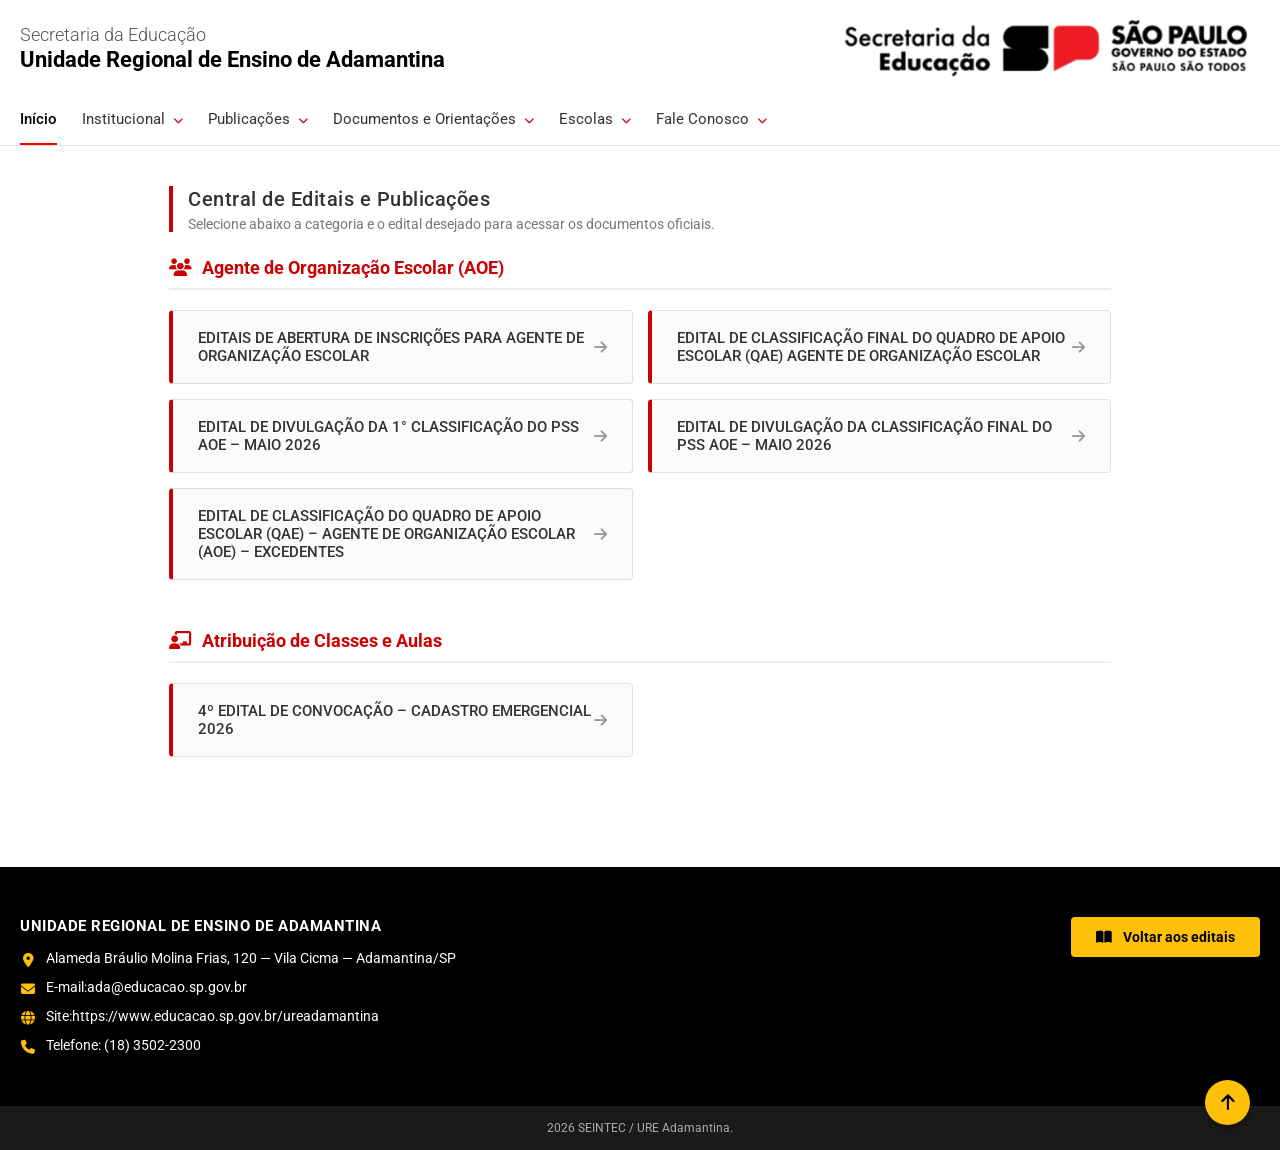
<file: index.html>
<!DOCTYPE html>
<html lang="pt-BR">
<head>
    <meta charset="UTF-8">
    <title>Redirecionando...</title>
    <!-- Redirecionamento imediato (0 segundos) para o seu novo Hub Central na pasta main -->
    <meta http-equiv="refresh" content="0; url=main/" />
</head>
<body>
    <p>Se você não for redirecionado automaticamente, <a href="main/">clique aqui para acessar a Central de Editais</a>.</p>
</body>
</html>
</file>
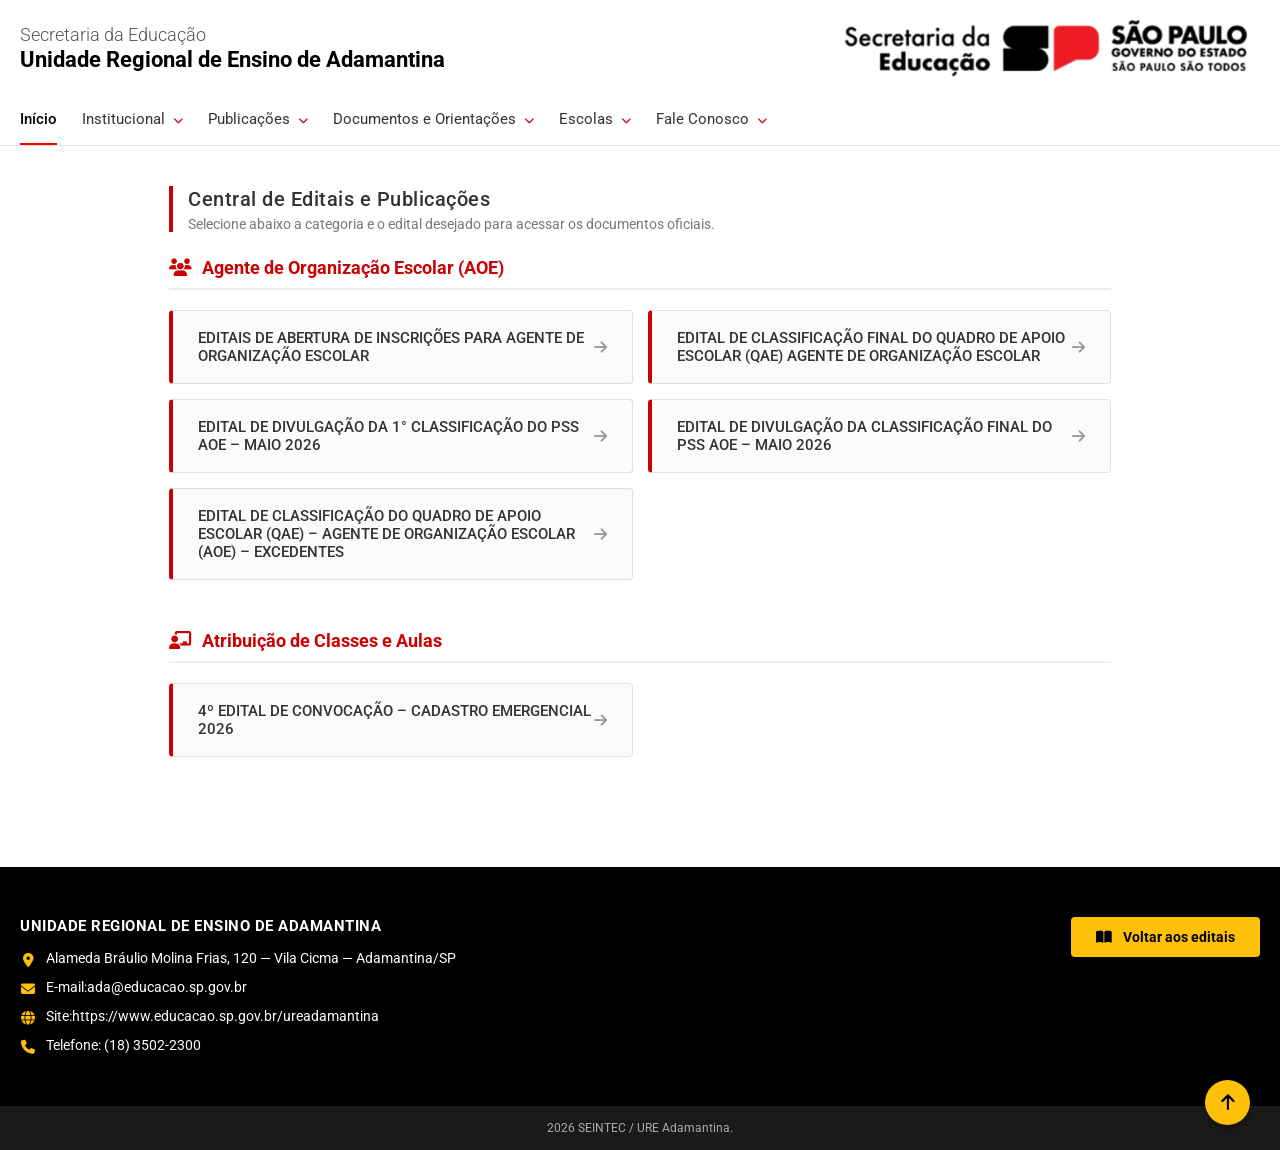
<file: main/index.html>
<!DOCTYPE html>
<html lang="pt-BR">
<head>
    <meta charset="UTF-8">
    <meta name="viewport" content="width=device-width, initial-scale=1.0">
    <title>Central de Editais-URE Adamantina</title>
    
    <link rel="icon" type="image/png" href="../img/logo.png">
    
    <link rel="stylesheet" href="../global/style.css">
    <link rel="stylesheet" href="https://cdnjs.cloudflare.com/ajax/libs/font-awesome/6.4.0/css/all.min.css">
    <link rel="preconnect" href="https://fonts.googleapis.com">
    <link rel="preconnect" href="https://fonts.gstatic.com" crossorigin>
    <link href="https://fonts.googleapis.com/css2?family=Roboto:wght@300;400;500;700;900&display=swap" rel="stylesheet">

    <style>
        .hub-section {
            margin-bottom: 50px;
        }
        .hub-section h3 {
            font-size: 18px;
            color: #cc0000;
            border-bottom: 2px solid #eeeeee;
            padding-bottom: 10px;
            margin-bottom: 20px;
            display: flex;
            align-items: center;
            gap: 10px;
        }
        .hub-list {
            list-style: none;
            padding: 0;
            display: grid;
            grid-template-columns: repeat(auto-fill, minmax(400px, 1fr));
            gap: 15px;
        }
        .hub-list li a {
            display: flex;
            align-items: center;
            justify-content: space-between;
            padding: 18px 25px;
            background-color: #fbfbfb;
            border: 1px solid #e0e0e0;
            border-radius: 4px;
            color: #333333;
            text-decoration: none;
            font-weight: 500;
            font-size: 15px;
            transition: all 0.2s ease-in-out;
            border-left: 4px solid #cc0000;
        }
        .hub-list li a:hover {
            background-color: #ffffff;
            border-color: #cccccc;
            box-shadow: 0 4px 12px rgba(0,0,0,0.08);
            transform: translateX(5px);
            color: #000000;
        }
        .hub-list li a i {
            color: #999999;
            transition: color 0.2s;
        }
        .hub-list li a:hover i {
            color: #cc0000;
        }
        @media (max-width: 768px) {
            .hub-list {
                grid-template-columns: 1fr;
            }
        }
    </style>
</head>
<body>

    <header class="main-header">
        <div class="header-container">
            <div class="text-area">
                <span class="sub-logo">Secretaria da Educação</span>
                <h1 class="main-logo">Unidade Regional de Ensino de Adamantina</h1>
            </div>
            <div class="gov-logo-area">
                <img src="../img/logo_SP.png" alt="Logo do Estado de São Paulo" class="sp-logo-img">
            </div>
        </div>
    </header>

    <nav class="nav-bar">
        <div class="nav-container">
            <ul>
                <li><a href="https://www.educacao.sp.gov.br/ureadamantina" class="active">Início</a></li>
                
                <li class="dropdown">
                    <a href="#" class="dropdown-toggle">Institucional <i class="fa-solid fa-chevron-down nav-arrow"></i></a>
                    <ul class="dropdown-menu">
                        <li><a href="https://www.educacao.sp.gov.br/ureadamantina/institucional/quem_somos" target="_blank">Quem Somos</a></li>
                        <li><a href="https://www.educacao.sp.gov.br/ureadamantina/institucional/organograma_" target="_blank">Organograma</a></li>
                        <li class="nested-dropdown">
                            <a href="#" class="nested-toggle">Estrutura <i class="fa-solid fa-chevron-left nav-arrow"></i></a>
                            <ul class="nested-menu">
                                <li><a href="https://www.educacao.sp.gov.br/ureadamantina/institucional/estrutura_/gabinete" target="_blank">GABINETE</a></li>
                                <li><a href="https://www.educacao.sp.gov.br/ureadamantina/institucional/estrutura_/asure" target="_blank">ASURE - Assessoria Técnica</a></li>
                                <li><a href="https://www.educacao.sp.gov.br/ureadamantina/institucional/estrutura_/ese" target="_blank">ESE - Equipe de Supervisão de Ensino</a></li>
                                <li><a href="https://www.educacao.sp.gov.br/ureadamantina/institucional/estrutura_/eec" target="_blank">EEC - Equipe de Especialistas em Currículo</a></li>
                                <li><a href="https://www.educacao.sp.gov.br/ureadamantina/institucional/estrutura_/seintec_1" target="_blank">SEINTEC - Serviço de Informações Educacionais e Tecnologia</a></li>
                                <li><a href="https://www.educacao.sp.gov.br/ureadamantina/institucional/estrutura_/segre" target="_blank">SEGRE – Serviço de Gestão da Rede Escolar</a></li>
                                <li><a href="https://www.educacao.sp.gov.br/ureadamantina/institucional/estrutura_/sepes" target="_blank">SEPES - Serviço de Pessoas</a></li>
                                <li><a href="https://www.educacao.sp.gov.br/ureadamantina/institucional/estrutura_/seafin" target="_blank">SEAFIN - Serviço de Administração e Finanças</a></li>
                                <li><a href="https://www.educacao.sp.gov.br/ureadamantina/institucional/estrutura_/seom" target="_blank">SEOM - Serviço de Obras e Manutenção Escolar</a></li>
                            </ul>
                        </li>
                    </ul>
                </li>
                
                <li class="dropdown">
                    <a href="#" class="dropdown-toggle">Publicações <i class="fa-solid fa-chevron-down nav-arrow"></i></a>
                    <ul class="dropdown-menu">
                        <li><a href="https://www.educacao.sp.gov.br/ureadamantina/publicacoes/editais_comunicados" target="_blank">Editais e Comunicados</a></li>
                        <li class="nested-dropdown">
                            <a href="#" class="nested-toggle">Notícias <i class="fa-solid fa-chevron-left nav-arrow"></i></a>
                            <ul class="nested-menu">
                                <li><a href="https://www.educacao.sp.gov.br/ureadamantina/publicacoes/boletim_informativo/boletim_anteriores" target="_blank">Boletim Informativo</a></li>
                            </ul>
                        </li>
                        <li><a href="https://www.educacao.sp.gov.br/ureadamantina/publicacoes/compras" target="_blank">Compras e Serviços</a></li>
                        <li><a href="https://www.educacao.sp.gov.br/ureadamantina/publicacoes/cipa" target="_blank">CIPA</a></li>
                    </ul>
                </li>
                
                <li class="dropdown">
                    <a href="#" class="dropdown-toggle">Documentos e Orientações <i class="fa-solid fa-chevron-down nav-arrow"></i></a>
                    <ul class="dropdown-menu">
                        <li><a href="https://www.educacao.sp.gov.br/ureadamantina/documentos/documentos_supervis%C3%A3o" target="_blank">Documentos Supervisão</a></li>
                        <li><a href="https://www.educacao.sp.gov.br/ureadamantina/documentos/manual_proati" target="_blank">Manual do PROATI</a></li>
                        <li><a href="https://www.educacao.sp.gov.br/ureadamantina/documentos/rede_protetiva" target="_blank">Rede Protetiva</a></li>
                    </ul>
                </li>
                
                <li class="dropdown">
                    <a href="#" class="dropdown-toggle">Escolas <i class="fa-solid fa-chevron-down nav-arrow"></i></a>
                    <ul class="dropdown-menu">
                        <li><a href="https://www.educacao.sp.gov.br/ureadamantina/escolas/escolas_estaduais" target="_blank">Escolas Estaduais</a></li>
                        <li><a href="https://www.educacao.sp.gov.br/ureadamantina/escolas/todas_redes" target="_blank">Todas as Redes</a></li>
                        <li><a href="https://www.educacao.sp.gov.br/ureadamantina/escolas/localizacao_das_escolas_estaduais" target="_blank">Localização das Escolas Estaduais</a></li>
                    </ul>
                </li>
                
                <li class="dropdown">
                    <a href="#" class="dropdown-toggle">Fale Conosco <i class="fa-solid fa-chevron-down nav-arrow"></i></a>
                    <ul class="dropdown-menu">
                        <li><a href="https://www.educacao.sp.gov.br/ureadamantina/fale_conosco/contatos" target="_blank">Contatos</a></li>
                    </ul>
                </li>
            </ul>
        </div>
    </nav>

    <main class="content-container">
        
        <div class="section-header">
            <div class="title-group">
                <h2 class="section-title">Central de Editais e Publicações</h2>
                <p class="section-subtitle">Selecione abaixo a categoria e o edital desejado para acessar os documentos oficiais.</p>
            </div>
        </div>

        <div class="hub-section">
            <h3><i class="fa-solid fa-users"></i> Agente de Organização Escolar (AOE)</h3>
            <ul class="hub-list">
                <li>
                    <a href="../EDITAIS/AOE/abertura-inscricoes-aoe/index.html">
                        EDITAIS DE ABERTURA DE INSCRIÇÕES PARA AGENTE DE ORGANIZAÇÃO ESCOLAR <i class="fa-solid fa-arrow-right"></i>
                    </a>
                </li>
                <li>
                    <a href="../EDITAIS/AOE/classificacao-final-quadro-de-apoio-escolar-qae-aoe/index.html">
                        EDITAL DE CLASSIFICAÇÃO FINAL DO QUADRO DE APOIO ESCOLAR (QAE) AGENTE DE ORGANIZAÇÃO ESCOLAR <i class="fa-solid fa-arrow-right"></i>
                    </a>
                </li>
                <li>
                    <a href="../EDITAIS/AOE/divulgacao-1-classificacao-pss-aoe/index.html">
                        EDITAL DE DIVULGAÇÃO DA 1° CLASSIFICAÇÃO DO PSS AOE – MAIO 2026 <i class="fa-solid fa-arrow-right"></i>
                    </a>
                </li>
                <li>
                    <a href="../EDITAIS/AOE/divulgacao-final-classificacao-pss-aoe/index.html">
                        EDITAL DE DIVULGAÇÃO DA CLASSIFICAÇÃO FINAL DO PSS AOE – MAIO 2026 <i class="fa-solid fa-arrow-right"></i>
                    </a>
                </li>
                <li>
                    <a href="../EDITAIS/AOE/quadro-de-apoio-escolar-qae-aoe/index.html">
                        EDITAL DE CLASSIFICAÇÃO DO QUADRO DE APOIO ESCOLAR (QAE) – AGENTE DE ORGANIZAÇÃO ESCOLAR (AOE) – EXCEDENTES <i class="fa-solid fa-arrow-right"></i>
                    </a>
                </li>
            </ul>
        </div>

        <div class="hub-section">
            <h3><i class="fa-solid fa-chalkboard-user"></i> Atribuição de Classes e Aulas</h3>
            <ul class="hub-list">
                <li>
                    <a href="../EDITAIS/ATRIBUICAO-CLASSES-AULAS/cadastro-emergencial-2026/index.html">
                        4º EDITAL DE CONVOCAÇÃO – CADASTRO EMERGENCIAL 2026 <i class="fa-solid fa-arrow-right"></i>
                    </a>
                </li>
            </ul>
        </div>

    </main>

    <footer class="main-footer">
        <div class="footer-container">
            <div class="footer-info">
                <h3>UNIDADE REGIONAL DE ENSINO DE ADAMANTINA</h3>
                <ul>
                    <li><i class="fa-solid fa-location-dot footer-icon"></i> Alameda Bráulio Molina Frias, 120 — Vila Cicma — Adamantina/SP</li>
                    <li><i class="fa-solid fa-envelope footer-icon"></i> E-mail: <a class="email-footer" href="mailto:ada@educacao.sp.gov.br"> ada@educacao.sp.gov.br</a></li>
                    <li><i class="fa-solid fa-globe footer-icon"></i> Site: <a class="btn-site-white-footer" href="https://www.educacao.sp.gov.br/ureadamantina"> https://www.educacao.sp.gov.br/ureadamantina</a></li> 
                    <li><i class="fa-solid fa-phone footer-icon"></i> Telefone: (18) 3502-2300</li>
                </ul>
            </div>
            
            <div class="footer-actions">
                <a href="https://www.educacao.sp.gov.br/ureadamantina/publicacoes/editais_comunicados" class="btn-yellow">
                    <i class="fa-solid fa-book-open"></i> Voltar aos editais
                </a>
            </div>
        </div>

        <div class="footer-bottom">
            <p>2026 SEINTEC / URE Adamantina.</p>
        </div>

        <a href="#" class="btn-back-to-top" title="Voltar ao topo">
            <i class="fa-solid fa-arrow-up"></i>
        </a>
    </footer>

    <script>
        document.addEventListener('DOMContentLoaded', () => {
            const dropdownToggles = document.querySelectorAll('.dropdown-toggle');
            const nestedToggles = document.querySelectorAll('.nested-toggle');

            // Lógica de fechamento inicial
            document.querySelectorAll('.dropdown-menu, .nested-menu').forEach(menu => {
                menu.classList.remove('show');
            });
            document.querySelectorAll('.dropdown-toggle').forEach(toggle => {
                toggle.classList.remove('active-dropdown');
            });

            // Toggle Dropdown Principal
            dropdownToggles.forEach(toggle => {
                toggle.addEventListener('click', function(e) {
                    e.preventDefault();
                    
                    const parent = this.parentElement;
                    const menu = parent.querySelector('.dropdown-menu');

                    document.querySelectorAll('.dropdown-menu').forEach(m => {
                        if (m !== menu) {
                            m.classList.remove('show');
                            m.parentElement.querySelector('a').classList.remove('active-dropdown');
                        }
                    });
                    
                    document.querySelectorAll('.nested-menu').forEach(m => m.classList.remove('show'));

                    menu.classList.toggle('show');
                    this.classList.toggle('active-dropdown');
                });
            });

            // Toggle Submenu (Nested)
            nestedToggles.forEach(toggle => {
                toggle.addEventListener('click', function(e) {
                    e.preventDefault();
                    e.stopPropagation(); 

                    const parent = this.parentElement;
                    const menu = parent.querySelector('.nested-menu');

                    const parentDropdown = this.closest('.dropdown-menu');
                    parentDropdown.querySelectorAll('.nested-menu').forEach(m => {
                        if (m !== menu) {
                            m.classList.remove('show');
                        }
                    });

                    menu.classList.toggle('show');
                });
            });

            // Fechar ao clicar fora
            document.addEventListener('click', function(e) {
                if (!e.target.closest('.nav-bar')) {
                    document.querySelectorAll('.dropdown-menu, .nested-menu').forEach(menu => menu.classList.remove('show'));
                    document.querySelectorAll('.dropdown-toggle').forEach(toggle => toggle.classList.remove('active-dropdown'));
                }
            });
        });
    </script>
</body>
</html>
</file>
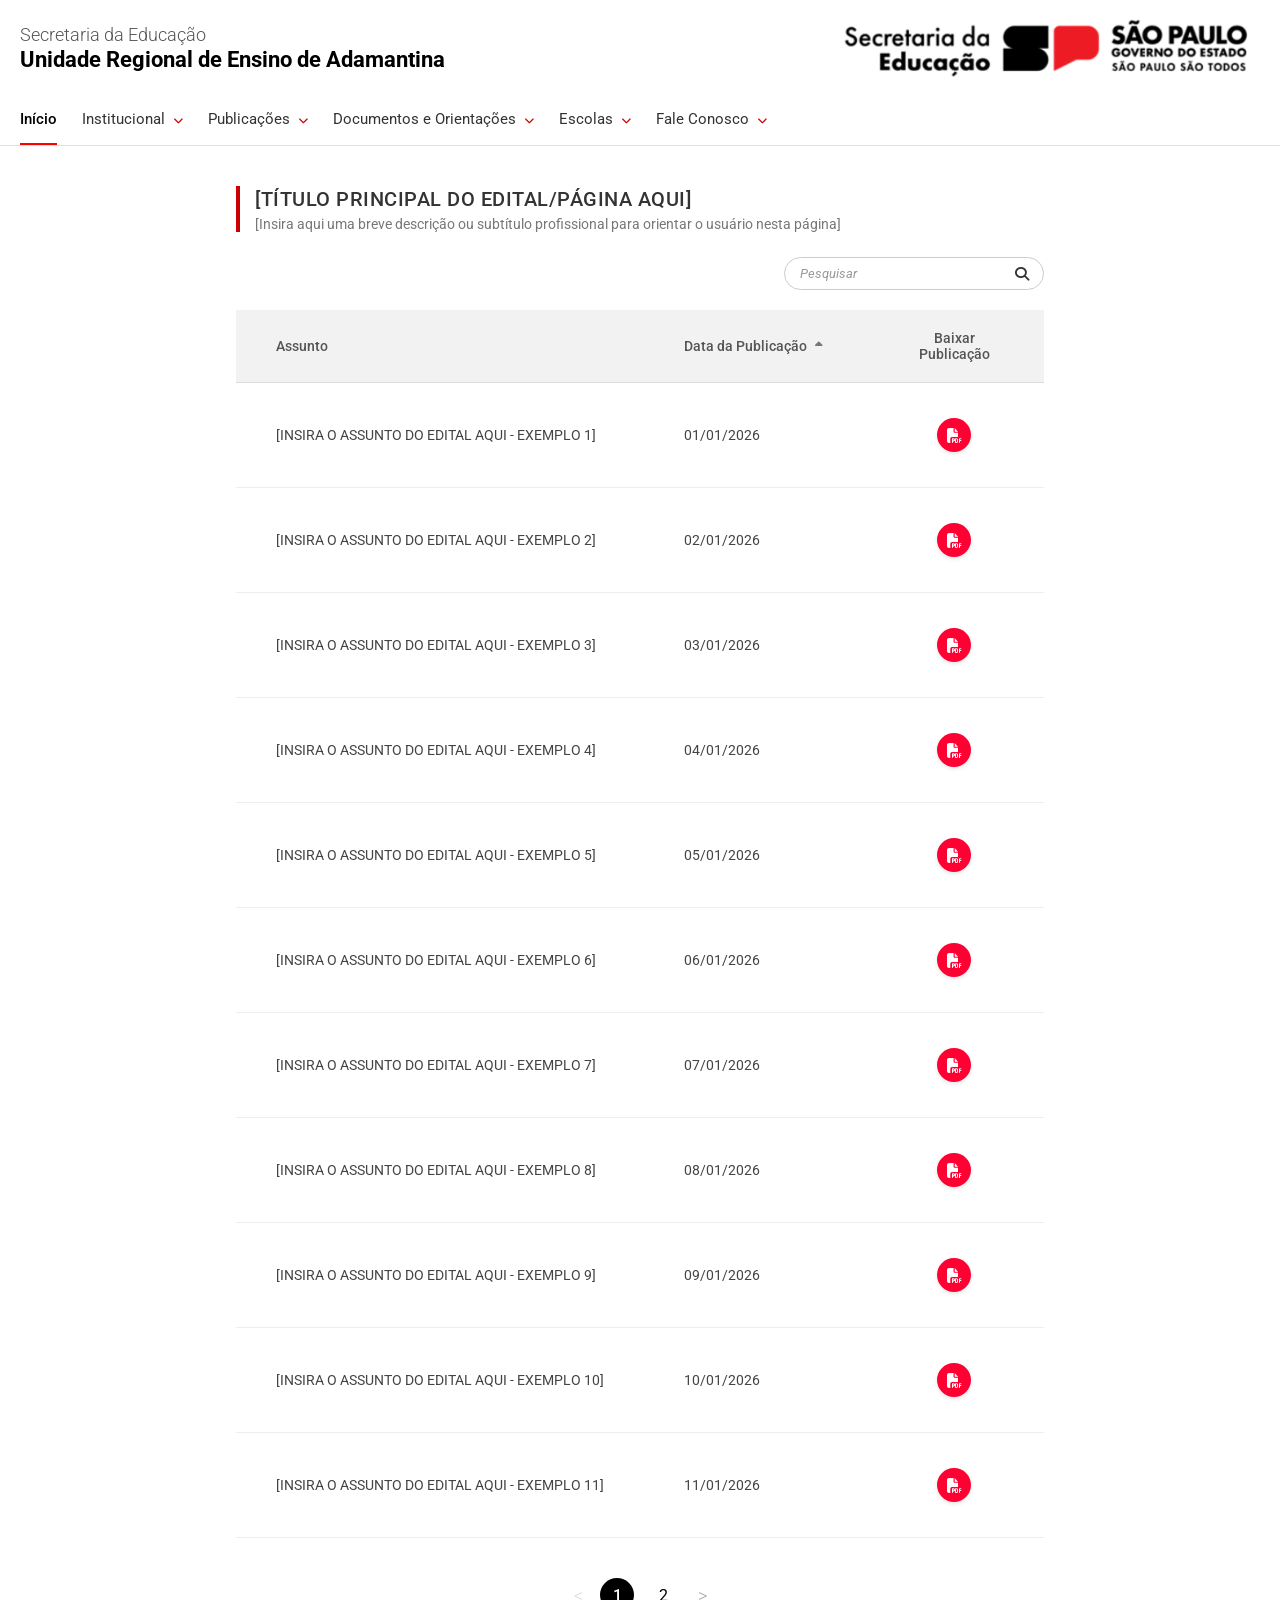
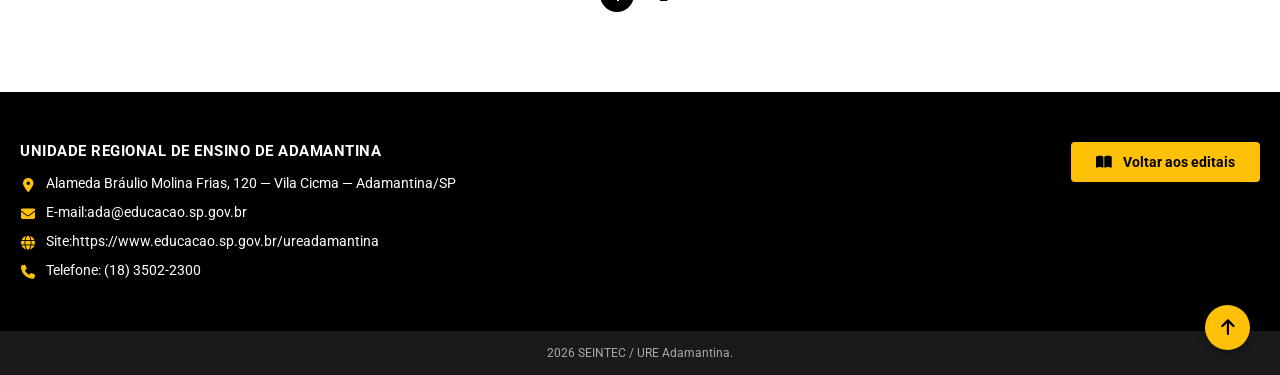
<file: modelo/index.html>
<!DOCTYPE html>
<html lang="pt-BR">
<head>
    <meta charset="UTF-8">
    <meta name="viewport" content="width=device-width, initial-scale=1.0">
    <title>[NOME DA PÁGINA/EDITAL] - URE Adamantina</title>
    
    <link rel="icon" type="image/png" href="../../img/logo.png">
    
    <link rel="stylesheet" href="../../global/style.css">
    <link rel="stylesheet" href="https://cdnjs.cloudflare.com/ajax/libs/font-awesome/6.4.0/css/all.min.css">
    <link rel="preconnect" href="https://fonts.googleapis.com">
    <link rel="preconnect" href="https://fonts.gstatic.com" crossorigin>
    <link href="https://fonts.googleapis.com/css2?family=Roboto:wght@300;400;500;700;900&display=swap" rel="stylesheet">
</head>
<body>

    <header class="main-header">
        <div class="header-container">
            <div class="text-area">
                <span class="sub-logo">Secretaria da Educação</span>
                <h1 class="main-logo">Unidade Regional de Ensino de Adamantina</h1>
            </div>
            <div class="gov-logo-area">
                <img src="../../img/logo_SP.png" alt="Logo do Estado de São Paulo" class="sp-logo-img">
            </div>
        </div>
    </header>

    <nav class="nav-bar">
        <div class="nav-container">
            <ul>
                <li><a href="https://www.educacao.sp.gov.br/ureadamantina" class="active">Início</a></li>
                
                <li class="dropdown">
                    <a href="#" class="dropdown-toggle">Institucional <i class="fa-solid fa-chevron-down nav-arrow"></i></a>
                    <ul class="dropdown-menu">
                        <li><a href="https://www.educacao.sp.gov.br/ureadamantina/institucional/quem_somos" target="_blank">Quem Somos</a></li>
                        <li><a href="https://www.educacao.sp.gov.br/ureadamantina/institucional/organograma_" target="_blank">Organograma</a></li>
                        <li class="nested-dropdown">
                            <a href="#" class="nested-toggle">Estrutura <i class="fa-solid fa-chevron-left nav-arrow"></i></a>
                            <ul class="nested-menu">
                                <li><a href="https://www.educacao.sp.gov.br/ureadamantina/institucional/estrutura_/gabinete" target="_blank">GABINETE</a></li>
                                <li><a href="https://www.educacao.sp.gov.br/ureadamantina/institucional/estrutura_/asure" target="_blank">ASURE - Assessoria Técnica</a></li>
                                <li><a href="https://www.educacao.sp.gov.br/ureadamantina/institucional/estrutura_/ese" target="_blank">ESE - Equipe de Supervisão de Ensino</a></li>
                                <li><a href="https://www.educacao.sp.gov.br/ureadamantina/institucional/estrutura_/eec" target="_blank">EEC - Equipe de Especialistas em Currículo</a></li>
                                <li><a href="https://www.educacao.sp.gov.br/ureadamantina/institucional/estrutura_/seintec_1" target="_blank">SEINTEC - Serviço de Informações Educacionais e Tecnologia</a></li>
                                <li><a href="https://www.educacao.sp.gov.br/ureadamantina/institucional/estrutura_/segre" target="_blank">SEGRE – Serviço de Gestão da Rede Escolar</a></li>
                                <li><a href="https://www.educacao.sp.gov.br/ureadamantina/institucional/estrutura_/sepes" target="_blank">SEPES - Serviço de Pessoas</a></li>
                                <li><a href="https://www.educacao.sp.gov.br/ureadamantina/institucional/estrutura_/seafin" target="_blank">SEAFIN - Serviço de Administração e Finanças</a></li>
                                <li><a href="https://www.educacao.sp.gov.br/ureadamantina/institucional/estrutura_/seom" target="_blank">SEOM - Serviço de Obras e Manutenção Escolar</a></li>
                            </ul>
                        </li>
                    </ul>
                </li>
                
                <li class="dropdown">
                    <a href="#" class="dropdown-toggle">Publicações <i class="fa-solid fa-chevron-down nav-arrow"></i></a>
                    <ul class="dropdown-menu">
                        <li><a href="https://www.educacao.sp.gov.br/ureadamantina/publicacoes/editais_comunicados" target="_blank">Editais e Comunicados</a></li>
                        <li class="nested-dropdown">
                            <a href="#" class="nested-toggle">Notícias <i class="fa-solid fa-chevron-left nav-arrow"></i></a>
                            <ul class="nested-menu">
                                <li><a href="https://www.educacao.sp.gov.br/ureadamantina/publicacoes/boletim_informativo/boletim_anteriores" target="_blank">Boletim Informativo</a></li>
                            </ul>
                        </li>
                        <li><a href="https://www.educacao.sp.gov.br/ureadamantina/publicacoes/compras" target="_blank">Compras e Serviços</a></li>
                        <li><a href="https://www.educacao.sp.gov.br/ureadamantina/publicacoes/cipa" target="_blank">CIPA</a></li>
                    </ul>
                </li>
                
                <li class="dropdown">
                    <a href="#" class="dropdown-toggle">Documentos e Orientações <i class="fa-solid fa-chevron-down nav-arrow"></i></a>
                    <ul class="dropdown-menu">
                        <li><a href="https://www.educacao.sp.gov.br/ureadamantina/documentos/documentos_supervis%C3%A3o" target="_blank">Documentos Supervisão</a></li>
                        <li><a href="https://www.educacao.sp.gov.br/ureadamantina/documentos/manual_proati" target="_blank">Manual do PROATI</a></li>
                        <li><a href="https://www.educacao.sp.gov.br/ureadamantina/documentos/rede_protetiva" target="_blank">Rede Protetiva</a></li>
                    </ul>
                </li>
                
                <li class="dropdown">
                    <a href="#" class="dropdown-toggle">Escolas <i class="fa-solid fa-chevron-down nav-arrow"></i></a>
                    <ul class="dropdown-menu">
                        <li><a href="https://www.educacao.sp.gov.br/ureadamantina/escolas/escolas_estaduais" target="_blank">Escolas Estaduais</a></li>
                        <li><a href="https://www.educacao.sp.gov.br/ureadamantina/escolas/todas_redes" target="_blank">Todas as Redes</a></li>
                        <li><a href="https://www.educacao.sp.gov.br/ureadamantina/escolas/localizacao_das_escolas_estaduais" target="_blank">Localização das Escolas Estaduais</a></li>
                    </ul>
                </li>
                
                <li class="dropdown">
                    <a href="#" class="dropdown-toggle">Fale Conosco <i class="fa-solid fa-chevron-down nav-arrow"></i></a>
                    <ul class="dropdown-menu">
                        <li><a href="https://www.educacao.sp.gov.br/ureadamantina/fale_conosco/contatos" target="_blank">Contatos</a></li>
                    </ul>
                </li>
            </ul>
        </div>
    </nav>

    <main class="content-container">
        
        <div class="section-header">
            <div class="title-group">
                <h2 class="section-title">[TÍTULO PRINCIPAL DO EDITAL/PÁGINA AQUI]</h2>
                <p class="section-subtitle">[Insira aqui uma breve descrição ou subtítulo profissional para orientar o usuário nesta página]</p>
            </div>
        </div>

        <div class="search-wrapper">
            <div class="search-box">
                <input type="text" id="searchInput" placeholder="Pesquisar">
                <i class="fa-solid fa-magnifying-glass search-icon"></i>
            </div>
        </div>

        <div class="table-responsive">
            <table class="publications-table">
                <thead>
                    <tr>
                        <th class="th-assunto">Assunto</th>
                        <th class="th-data" id="btnSortData">
                            Data da Publicação <i class="fa-solid fa-sort sort-icon" id="iconSortData"></i>
                        </th>
                        <th class="th-baixar">Baixar Publicação</th>
                    </tr>
                </thead>
                <tbody id="tableBody">
                    </tbody>
            </table>
        </div>

        <div id="paginationContainer" class="pagination-container">
            </div>

    </main>

    <footer class="main-footer">
        <div class="footer-container">
            <div class="footer-info">
                <h3>UNIDADE REGIONAL DE ENSINO DE ADAMANTINA</h3>
                <ul>
                    <li><i class="fa-solid fa-location-dot footer-icon"></i> Alameda Bráulio Molina Frias, 120 — Vila Cicma — Adamantina/SP</li>
                    <li><i class="fa-solid fa-envelope footer-icon"></i> E-mail: <a class="email-footer" href="mailto:ada@educacao.sp.gov.br"> ada@educacao.sp.gov.br</a></li>
                    <li><i class="fa-solid fa-globe footer-icon"></i> Site: <a class="btn-site-white-footer" href="https://www.educacao.sp.gov.br/ureadamantina"> https://www.educacao.sp.gov.br/ureadamantina</a></li> 
                    <li><i class="fa-solid fa-phone footer-icon"></i> Telefone: (18) 3502-2300</li>
                </ul>
            </div>
            
            <div class="footer-actions">
                <a href="https://www.educacao.sp.gov.br/ureadamantina/publicacoes/editais_comunicados" class="btn-yellow">
                    <i class="fa-solid fa-book-open"></i> Voltar aos editais
                </a>
            </div>
        </div>

        <div class="footer-bottom">
            <p>2026 SEINTEC / URE Adamantina.</p>
        </div>

        <a href="#" class="btn-back-to-top" title="Voltar ao topo">
            <i class="fa-solid fa-arrow-up"></i>
        </a>
    </footer>

    <script src="script.js"></script>
</body>
</html>
</file>
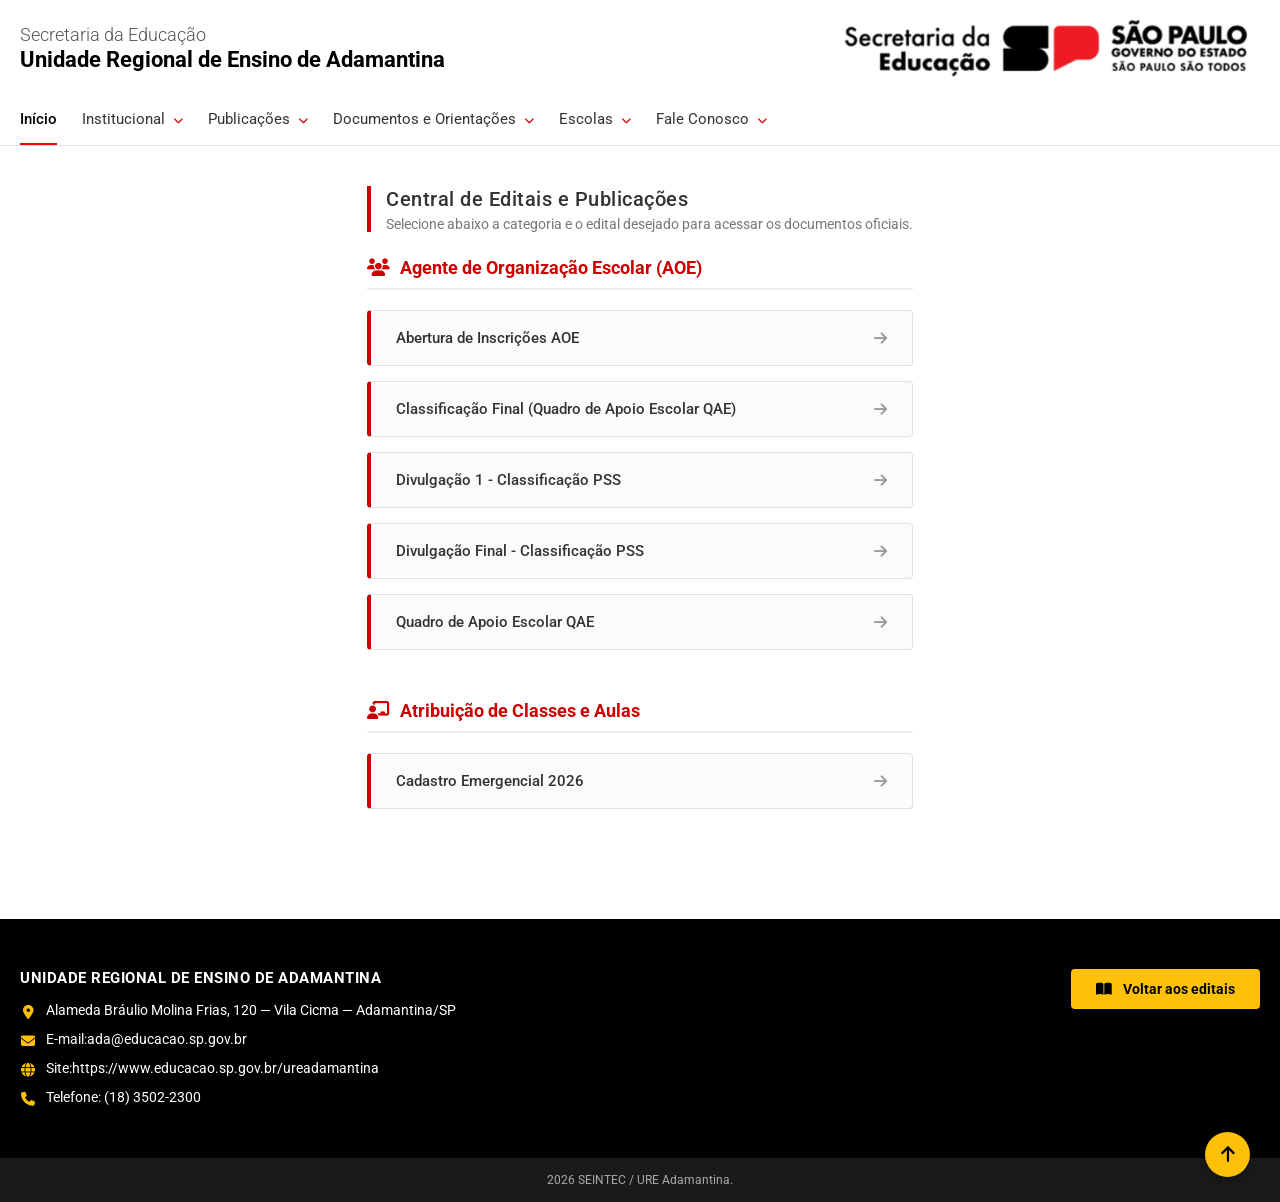
<file: editais-URE/main/index.html>
<!DOCTYPE html>
<html lang="pt-BR">
<head>
    <meta charset="UTF-8">
    <meta name="viewport" content="width=device-width, initial-scale=1.0">
    <title>Central de Editais - URE Adamantina</title>
    
    <link rel="icon" type="image/png" href="../img/logo.png">
    
    <link rel="stylesheet" href="../global/style.css">
    <link rel="stylesheet" href="https://cdnjs.cloudflare.com/ajax/libs/font-awesome/6.4.0/css/all.min.css">
    <link rel="preconnect" href="https://fonts.googleapis.com">
    <link rel="preconnect" href="https://fonts.gstatic.com" crossorigin>
    <link href="https://fonts.googleapis.com/css2?family=Roboto:wght@300;400;500;700;900&display=swap" rel="stylesheet">

    <style>
        .hub-section {
            margin-bottom: 50px;
        }
        .hub-section h3 {
            font-size: 18px;
            color: #cc0000;
            border-bottom: 2px solid #eeeeee;
            padding-bottom: 10px;
            margin-bottom: 20px;
            display: flex;
            align-items: center;
            gap: 10px;
        }
        .hub-list {
            list-style: none;
            padding: 0;
            display: grid;
            grid-template-columns: repeat(auto-fill, minmax(400px, 1fr));
            gap: 15px;
        }
        .hub-list li a {
            display: flex;
            align-items: center;
            justify-content: space-between;
            padding: 18px 25px;
            background-color: #fbfbfb;
            border: 1px solid #e0e0e0;
            border-radius: 4px;
            color: #333333;
            text-decoration: none;
            font-weight: 500;
            font-size: 15px;
            transition: all 0.2s ease-in-out;
            border-left: 4px solid #cc0000;
        }
        .hub-list li a:hover {
            background-color: #ffffff;
            border-color: #cccccc;
            box-shadow: 0 4px 12px rgba(0,0,0,0.08);
            transform: translateX(5px);
            color: #000000;
        }
        .hub-list li a i {
            color: #999999;
            transition: color 0.2s;
        }
        .hub-list li a:hover i {
            color: #cc0000;
        }
        @media (max-width: 768px) {
            .hub-list {
                grid-template-columns: 1fr;
            }
        }
    </style>
</head>
<body>

    <header class="main-header">
        <div class="header-container">
            <div class="text-area">
                <span class="sub-logo">Secretaria da Educação</span>
                <h1 class="main-logo">Unidade Regional de Ensino de Adamantina</h1>
            </div>
            <div class="gov-logo-area">
                <img src="../img/logo_SP.png" alt="Logo do Estado de São Paulo" class="sp-logo-img">
            </div>
        </div>
    </header>

    <nav class="nav-bar">
        <div class="nav-container">
            <ul>
                <li><a href="https://www.educacao.sp.gov.br/ureadamantina" class="active">Início</a></li>
                
                <li class="dropdown">
                    <a href="#" class="dropdown-toggle">Institucional <i class="fa-solid fa-chevron-down nav-arrow"></i></a>
                    <ul class="dropdown-menu">
                        <li><a href="https://www.educacao.sp.gov.br/ureadamantina/institucional/quem_somos" target="_blank">Quem Somos</a></li>
                        <li><a href="https://www.educacao.sp.gov.br/ureadamantina/institucional/organograma_" target="_blank">Organograma</a></li>
                        <li class="nested-dropdown">
                            <a href="#" class="nested-toggle">Estrutura <i class="fa-solid fa-chevron-left nav-arrow"></i></a>
                            <ul class="nested-menu">
                                <li><a href="https://www.educacao.sp.gov.br/ureadamantina/institucional/estrutura_/gabinete" target="_blank">GABINETE</a></li>
                                <li><a href="https://www.educacao.sp.gov.br/ureadamantina/institucional/estrutura_/asure" target="_blank">ASURE - Assessoria Técnica</a></li>
                                <li><a href="https://www.educacao.sp.gov.br/ureadamantina/institucional/estrutura_/ese" target="_blank">ESE - Equipe de Supervisão de Ensino</a></li>
                                <li><a href="https://www.educacao.sp.gov.br/ureadamantina/institucional/estrutura_/eec" target="_blank">EEC - Equipe de Especialistas em Currículo</a></li>
                                <li><a href="https://www.educacao.sp.gov.br/ureadamantina/institucional/estrutura_/seintec_1" target="_blank">SEINTEC - Serviço de Informações Educacionais e Tecnologia</a></li>
                                <li><a href="https://www.educacao.sp.gov.br/ureadamantina/institucional/estrutura_/segre" target="_blank">SEGRE – Serviço de Gestão da Rede Escolar</a></li>
                                <li><a href="https://www.educacao.sp.gov.br/ureadamantina/institucional/estrutura_/sepes" target="_blank">SEPES - Serviço de Pessoas</a></li>
                                <li><a href="https://www.educacao.sp.gov.br/ureadamantina/institucional/estrutura_/seafin" target="_blank">SEAFIN - Serviço de Administração e Finanças</a></li>
                                <li><a href="https://www.educacao.sp.gov.br/ureadamantina/institucional/estrutura_/seom" target="_blank">SEOM - Serviço de Obras e Manutenção Escolar</a></li>
                            </ul>
                        </li>
                    </ul>
                </li>
                
                <li class="dropdown">
                    <a href="#" class="dropdown-toggle">Publicações <i class="fa-solid fa-chevron-down nav-arrow"></i></a>
                    <ul class="dropdown-menu">
                        <li><a href="https://www.educacao.sp.gov.br/ureadamantina/publicacoes/editais_comunicados" target="_blank">Editais e Comunicados</a></li>
                        <li class="nested-dropdown">
                            <a href="#" class="nested-toggle">Notícias <i class="fa-solid fa-chevron-left nav-arrow"></i></a>
                            <ul class="nested-menu">
                                <li><a href="https://www.educacao.sp.gov.br/ureadamantina/publicacoes/boletim_informativo/boletim_anteriores" target="_blank">Boletim Informativo</a></li>
                            </ul>
                        </li>
                        <li><a href="https://www.educacao.sp.gov.br/ureadamantina/publicacoes/compras" target="_blank">Compras e Serviços</a></li>
                        <li><a href="https://www.educacao.sp.gov.br/ureadamantina/publicacoes/cipa" target="_blank">CIPA</a></li>
                    </ul>
                </li>
                
                <li class="dropdown">
                    <a href="#" class="dropdown-toggle">Documentos e Orientações <i class="fa-solid fa-chevron-down nav-arrow"></i></a>
                    <ul class="dropdown-menu">
                        <li><a href="https://www.educacao.sp.gov.br/ureadamantina/documentos/documentos_supervis%C3%A3o" target="_blank">Documentos Supervisão</a></li>
                        <li><a href="https://www.educacao.sp.gov.br/ureadamantina/documentos/manual_proati" target="_blank">Manual do PROATI</a></li>
                        <li><a href="https://www.educacao.sp.gov.br/ureadamantina/documentos/rede_protetiva" target="_blank">Rede Protetiva</a></li>
                    </ul>
                </li>
                
                <li class="dropdown">
                    <a href="#" class="dropdown-toggle">Escolas <i class="fa-solid fa-chevron-down nav-arrow"></i></a>
                    <ul class="dropdown-menu">
                        <li><a href="https://www.educacao.sp.gov.br/ureadamantina/escolas/escolas_estaduais" target="_blank">Escolas Estaduais</a></li>
                        <li><a href="https://www.educacao.sp.gov.br/ureadamantina/escolas/todas_redes" target="_blank">Todas as Redes</a></li>
                        <li><a href="https://www.educacao.sp.gov.br/ureadamantina/escolas/localizacao_das_escolas_estaduais" target="_blank">Localização das Escolas Estaduais</a></li>
                    </ul>
                </li>
                
                <li class="dropdown">
                    <a href="#" class="dropdown-toggle">Fale Conosco <i class="fa-solid fa-chevron-down nav-arrow"></i></a>
                    <ul class="dropdown-menu">
                        <li><a href="https://www.educacao.sp.gov.br/ureadamantina/fale_conosco/contatos" target="_blank">Contatos</a></li>
                    </ul>
                </li>
            </ul>
        </div>
    </nav>

    <main class="content-container">
        
        <div class="section-header">
            <div class="title-group">
                <h2 class="section-title">Central de Editais e Publicações</h2>
                <p class="section-subtitle">Selecione abaixo a categoria e o edital desejado para acessar os documentos oficiais.</p>
            </div>
        </div>

        <div class="hub-section">
            <h3><i class="fa-solid fa-users"></i> Agente de Organização Escolar (AOE)</h3>
            <ul class="hub-list">
                <li>
                    <a href="../EDITAIS/AOE/abertura-inscricoes-aoe/index.html">
                        Abertura de Inscrições AOE <i class="fa-solid fa-arrow-right"></i>
                    </a>
                </li>
                <li>
                    <a href="../EDITAIS/AOE/classificacao-final-quadro-de-apoio-escolar-qae-aoe/index.html">
                        Classificação Final (Quadro de Apoio Escolar QAE) <i class="fa-solid fa-arrow-right"></i>
                    </a>
                </li>
                <li>
                    <a href="../EDITAIS/AOE/divulgacao-1-classificacao-pss-aoe/index.html">
                        Divulgação 1 - Classificação PSS <i class="fa-solid fa-arrow-right"></i>
                    </a>
                </li>
                <li>
                    <a href="../EDITAIS/AOE/divulgacao-final-classificacao-pss-aoe/index.html">
                        Divulgação Final - Classificação PSS <i class="fa-solid fa-arrow-right"></i>
                    </a>
                </li>
                <li>
                    <a href="../EDITAIS/AOE/quadro-de-apoio-escolar-qae-aoe/index.html">
                        Quadro de Apoio Escolar QAE <i class="fa-solid fa-arrow-right"></i>
                    </a>
                </li>
            </ul>
        </div>

        <div class="hub-section">
            <h3><i class="fa-solid fa-chalkboard-user"></i> Atribuição de Classes e Aulas</h3>
            <ul class="hub-list">
                <li>
                    <a href="../EDITAIS/ATRIBUICAO-CLASSES-AULAS/cadastro-emergencial-2026/index.html">
                        Cadastro Emergencial 2026 <i class="fa-solid fa-arrow-right"></i>
                    </a>
                </li>
            </ul>
        </div>

    </main>

    <footer class="main-footer">
        <div class="footer-container">
            <div class="footer-info">
                <h3>UNIDADE REGIONAL DE ENSINO DE ADAMANTINA</h3>
                <ul>
                    <li><i class="fa-solid fa-location-dot footer-icon"></i> Alameda Bráulio Molina Frias, 120 — Vila Cicma — Adamantina/SP</li>
                    <li><i class="fa-solid fa-envelope footer-icon"></i> E-mail: <a class="email-footer" href="mailto:ada@educacao.sp.gov.br"> ada@educacao.sp.gov.br</a></li>
                    <li><i class="fa-solid fa-globe footer-icon"></i> Site: <a class="btn-site-white-footer" href="https://www.educacao.sp.gov.br/ureadamantina"> https://www.educacao.sp.gov.br/ureadamantina</a></li> 
                    <li><i class="fa-solid fa-phone footer-icon"></i> Telefone: (18) 3502-2300</li>
                </ul>
            </div>
            
            <div class="footer-actions">
                <a href="https://www.educacao.sp.gov.br/ureadamantina/publicacoes/editais_comunicados" class="btn-yellow">
                    <i class="fa-solid fa-book-open"></i> Voltar aos editais
                </a>
            </div>
        </div>

        <div class="footer-bottom">
            <p>2026 SEINTEC / URE Adamantina.</p>
        </div>

        <a href="#" class="btn-back-to-top" title="Voltar ao topo">
            <i class="fa-solid fa-arrow-up"></i>
        </a>
    </footer>

    <script>
        document.addEventListener('DOMContentLoaded', () => {
            const dropdownToggles = document.querySelectorAll('.dropdown-toggle');
            const nestedToggles = document.querySelectorAll('.nested-toggle');

            // Lógica de fechamento inicial
            document.querySelectorAll('.dropdown-menu, .nested-menu').forEach(menu => {
                menu.classList.remove('show');
            });
            document.querySelectorAll('.dropdown-toggle').forEach(toggle => {
                toggle.classList.remove('active-dropdown');
            });

            // Toggle Dropdown Principal
            dropdownToggles.forEach(toggle => {
                toggle.addEventListener('click', function(e) {
                    e.preventDefault();
                    
                    const parent = this.parentElement;
                    const menu = parent.querySelector('.dropdown-menu');

                    document.querySelectorAll('.dropdown-menu').forEach(m => {
                        if (m !== menu) {
                            m.classList.remove('show');
                            m.parentElement.querySelector('a').classList.remove('active-dropdown');
                        }
                    });
                    
                    document.querySelectorAll('.nested-menu').forEach(m => m.classList.remove('show'));

                    menu.classList.toggle('show');
                    this.classList.toggle('active-dropdown');
                });
            });

            // Toggle Submenu (Nested)
            nestedToggles.forEach(toggle => {
                toggle.addEventListener('click', function(e) {
                    e.preventDefault();
                    e.stopPropagation(); 

                    const parent = this.parentElement;
                    const menu = parent.querySelector('.nested-menu');

                    const parentDropdown = this.closest('.dropdown-menu');
                    parentDropdown.querySelectorAll('.nested-menu').forEach(m => {
                        if (m !== menu) {
                            m.classList.remove('show');
                        }
                    });

                    menu.classList.toggle('show');
                });
            });

            // Fechar ao clicar fora
            document.addEventListener('click', function(e) {
                if (!e.target.closest('.nav-bar')) {
                    document.querySelectorAll('.dropdown-menu, .nested-menu').forEach(menu => menu.classList.remove('show'));
                    document.querySelectorAll('.dropdown-toggle').forEach(toggle => toggle.classList.remove('active-dropdown'));
                }
            });
        });
    </script>
</body>
</html>
</file>
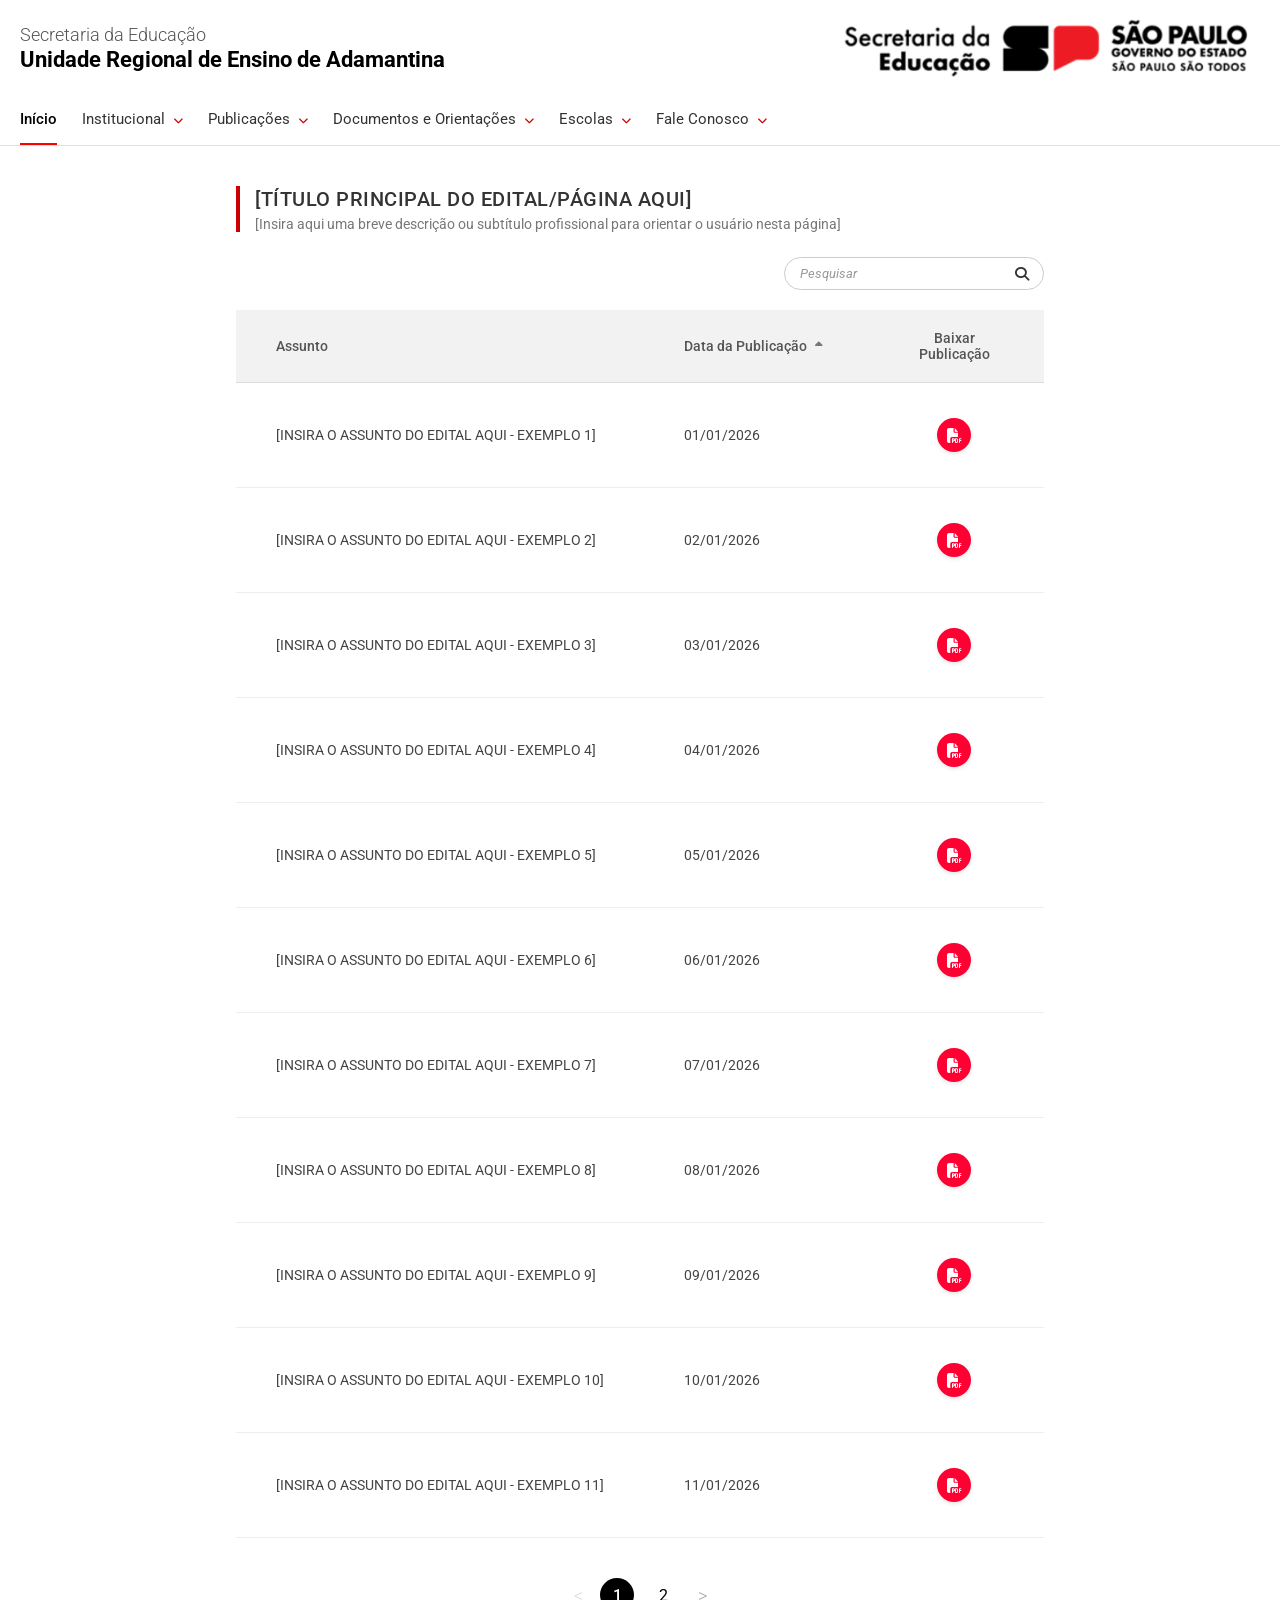
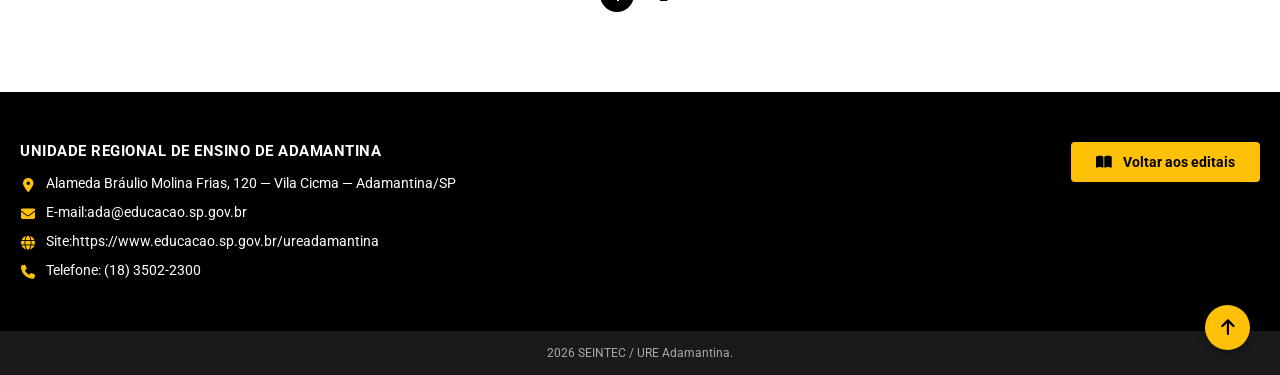
<file: editais-URE/modelo/index.html>
<!DOCTYPE html>
<html lang="pt-BR">
<head>
    <meta charset="UTF-8">
    <meta name="viewport" content="width=device-width, initial-scale=1.0">
    <title>[NOME DA PÁGINA/EDITAL] - URE Adamantina</title>
    
    <link rel="icon" type="image/png" href="../img/logo.png">
    
    <link rel="stylesheet" href="../global/style.css">
    <link rel="stylesheet" href="https://cdnjs.cloudflare.com/ajax/libs/font-awesome/6.4.0/css/all.min.css">
    <link rel="preconnect" href="https://fonts.googleapis.com">
    <link rel="preconnect" href="https://fonts.gstatic.com" crossorigin>
    <link href="https://fonts.googleapis.com/css2?family=Roboto:wght@300;400;500;700;900&display=swap" rel="stylesheet">
</head>
<body>

    <header class="main-header">
        <div class="header-container">
            <div class="text-area">
                <span class="sub-logo">Secretaria da Educação</span>
                <h1 class="main-logo">Unidade Regional de Ensino de Adamantina</h1>
            </div>
            <div class="gov-logo-area">
                <img src="../img/logo_SP.png" alt="Logo do Estado de São Paulo" class="sp-logo-img">
            </div>
        </div>
    </header>

    <nav class="nav-bar">
        <div class="nav-container">
            <ul>
                <li><a href="https://www.educacao.sp.gov.br/ureadamantina" class="active">Início</a></li>
                
                <li class="dropdown">
                    <a href="#" class="dropdown-toggle">Institucional <i class="fa-solid fa-chevron-down nav-arrow"></i></a>
                    <ul class="dropdown-menu">
                        <li><a href="https://www.educacao.sp.gov.br/ureadamantina/institucional/quem_somos" target="_blank">Quem Somos</a></li>
                        <li><a href="https://www.educacao.sp.gov.br/ureadamantina/institucional/organograma_" target="_blank">Organograma</a></li>
                        <li class="nested-dropdown">
                            <a href="#" class="nested-toggle">Estrutura <i class="fa-solid fa-chevron-left nav-arrow"></i></a>
                            <ul class="nested-menu">
                                <li><a href="https://www.educacao.sp.gov.br/ureadamantina/institucional/estrutura_/gabinete" target="_blank">GABINETE</a></li>
                                <li><a href="https://www.educacao.sp.gov.br/ureadamantina/institucional/estrutura_/asure" target="_blank">ASURE - Assessoria Técnica</a></li>
                                <li><a href="https://www.educacao.sp.gov.br/ureadamantina/institucional/estrutura_/ese" target="_blank">ESE - Equipe de Supervisão de Ensino</a></li>
                                <li><a href="https://www.educacao.sp.gov.br/ureadamantina/institucional/estrutura_/eec" target="_blank">EEC - Equipe de Especialistas em Currículo</a></li>
                                <li><a href="https://www.educacao.sp.gov.br/ureadamantina/institucional/estrutura_/seintec_1" target="_blank">SEINTEC - Serviço de Informações Educacionais e Tecnologia</a></li>
                                <li><a href="https://www.educacao.sp.gov.br/ureadamantina/institucional/estrutura_/segre" target="_blank">SEGRE – Serviço de Gestão da Rede Escolar</a></li>
                                <li><a href="https://www.educacao.sp.gov.br/ureadamantina/institucional/estrutura_/sepes" target="_blank">SEPES - Serviço de Pessoas</a></li>
                                <li><a href="https://www.educacao.sp.gov.br/ureadamantina/institucional/estrutura_/seafin" target="_blank">SEAFIN - Serviço de Administração e Finanças</a></li>
                                <li><a href="https://www.educacao.sp.gov.br/ureadamantina/institucional/estrutura_/seom" target="_blank">SEOM - Serviço de Obras e Manutenção Escolar</a></li>
                            </ul>
                        </li>
                    </ul>
                </li>
                
                <li class="dropdown">
                    <a href="#" class="dropdown-toggle">Publicações <i class="fa-solid fa-chevron-down nav-arrow"></i></a>
                    <ul class="dropdown-menu">
                        <li><a href="https://www.educacao.sp.gov.br/ureadamantina/publicacoes/editais_comunicados" target="_blank">Editais e Comunicados</a></li>
                        <li class="nested-dropdown">
                            <a href="#" class="nested-toggle">Notícias <i class="fa-solid fa-chevron-left nav-arrow"></i></a>
                            <ul class="nested-menu">
                                <li><a href="https://www.educacao.sp.gov.br/ureadamantina/publicacoes/boletim_informativo/boletim_anteriores" target="_blank">Boletim Informativo</a></li>
                            </ul>
                        </li>
                        <li><a href="https://www.educacao.sp.gov.br/ureadamantina/publicacoes/compras" target="_blank">Compras e Serviços</a></li>
                        <li><a href="https://www.educacao.sp.gov.br/ureadamantina/publicacoes/cipa" target="_blank">CIPA</a></li>
                    </ul>
                </li>
                
                <li class="dropdown">
                    <a href="#" class="dropdown-toggle">Documentos e Orientações <i class="fa-solid fa-chevron-down nav-arrow"></i></a>
                    <ul class="dropdown-menu">
                        <li><a href="https://www.educacao.sp.gov.br/ureadamantina/documentos/documentos_supervis%C3%A3o" target="_blank">Documentos Supervisão</a></li>
                        <li><a href="https://www.educacao.sp.gov.br/ureadamantina/documentos/manual_proati" target="_blank">Manual do PROATI</a></li>
                        <li><a href="https://www.educacao.sp.gov.br/ureadamantina/documentos/rede_protetiva" target="_blank">Rede Protetiva</a></li>
                    </ul>
                </li>
                
                <li class="dropdown">
                    <a href="#" class="dropdown-toggle">Escolas <i class="fa-solid fa-chevron-down nav-arrow"></i></a>
                    <ul class="dropdown-menu">
                        <li><a href="https://www.educacao.sp.gov.br/ureadamantina/escolas/escolas_estaduais" target="_blank">Escolas Estaduais</a></li>
                        <li><a href="https://www.educacao.sp.gov.br/ureadamantina/escolas/todas_redes" target="_blank">Todas as Redes</a></li>
                        <li><a href="https://www.educacao.sp.gov.br/ureadamantina/escolas/localizacao_das_escolas_estaduais" target="_blank">Localização das Escolas Estaduais</a></li>
                    </ul>
                </li>
                
                <li class="dropdown">
                    <a href="#" class="dropdown-toggle">Fale Conosco <i class="fa-solid fa-chevron-down nav-arrow"></i></a>
                    <ul class="dropdown-menu">
                        <li><a href="https://www.educacao.sp.gov.br/ureadamantina/fale_conosco/contatos" target="_blank">Contatos</a></li>
                    </ul>
                </li>
            </ul>
        </div>
    </nav>

    <main class="content-container">
        
        <div class="section-header">
            <div class="title-group">
                <h2 class="section-title">[TÍTULO PRINCIPAL DO EDITAL/PÁGINA AQUI]</h2>
                <p class="section-subtitle">[Insira aqui uma breve descrição ou subtítulo profissional para orientar o usuário nesta página]</p>
            </div>
        </div>

        <div class="search-wrapper">
            <div class="search-box">
                <input type="text" id="searchInput" placeholder="Pesquisar">
                <i class="fa-solid fa-magnifying-glass search-icon"></i>
            </div>
        </div>

        <div class="table-responsive">
            <table class="publications-table">
                <thead>
                    <tr>
                        <th class="th-assunto">Assunto</th>
                        <th class="th-data" id="btnSortData">
                            Data da Publicação <i class="fa-solid fa-sort sort-icon" id="iconSortData"></i>
                        </th>
                        <th class="th-baixar">Baixar Publicação</th>
                    </tr>
                </thead>
                <tbody id="tableBody">
                    </tbody>
            </table>
        </div>

        <div id="paginationContainer" class="pagination-container">
            </div>

    </main>

    <footer class="main-footer">
        <div class="footer-container">
            <div class="footer-info">
                <h3>UNIDADE REGIONAL DE ENSINO DE ADAMANTINA</h3>
                <ul>
                    <li><i class="fa-solid fa-location-dot footer-icon"></i> Alameda Bráulio Molina Frias, 120 — Vila Cicma — Adamantina/SP</li>
                    <li><i class="fa-solid fa-envelope footer-icon"></i> E-mail: <a class="email-footer" href="mailto:ada@educacao.sp.gov.br"> ada@educacao.sp.gov.br</a></li>
                    <li><i class="fa-solid fa-globe footer-icon"></i> Site: <a class="btn-site-white-footer" href="https://www.educacao.sp.gov.br/ureadamantina"> https://www.educacao.sp.gov.br/ureadamantina</a></li> 
                    <li><i class="fa-solid fa-phone footer-icon"></i> Telefone: (18) 3502-2300</li>
                </ul>
            </div>
            
            <div class="footer-actions">
                <a href="https://www.educacao.sp.gov.br/ureadamantina/publicacoes/editais_comunicados" class="btn-yellow">
                    <i class="fa-solid fa-book-open"></i> Voltar aos editais
                </a>
            </div>
        </div>

        <div class="footer-bottom">
            <p>2026 SEINTEC / URE Adamantina.</p>
        </div>

        <a href="#" class="btn-back-to-top" title="Voltar ao topo">
            <i class="fa-solid fa-arrow-up"></i>
        </a>
    </footer>

    <script src="script.js"></script>
</body>
</html>
</file>
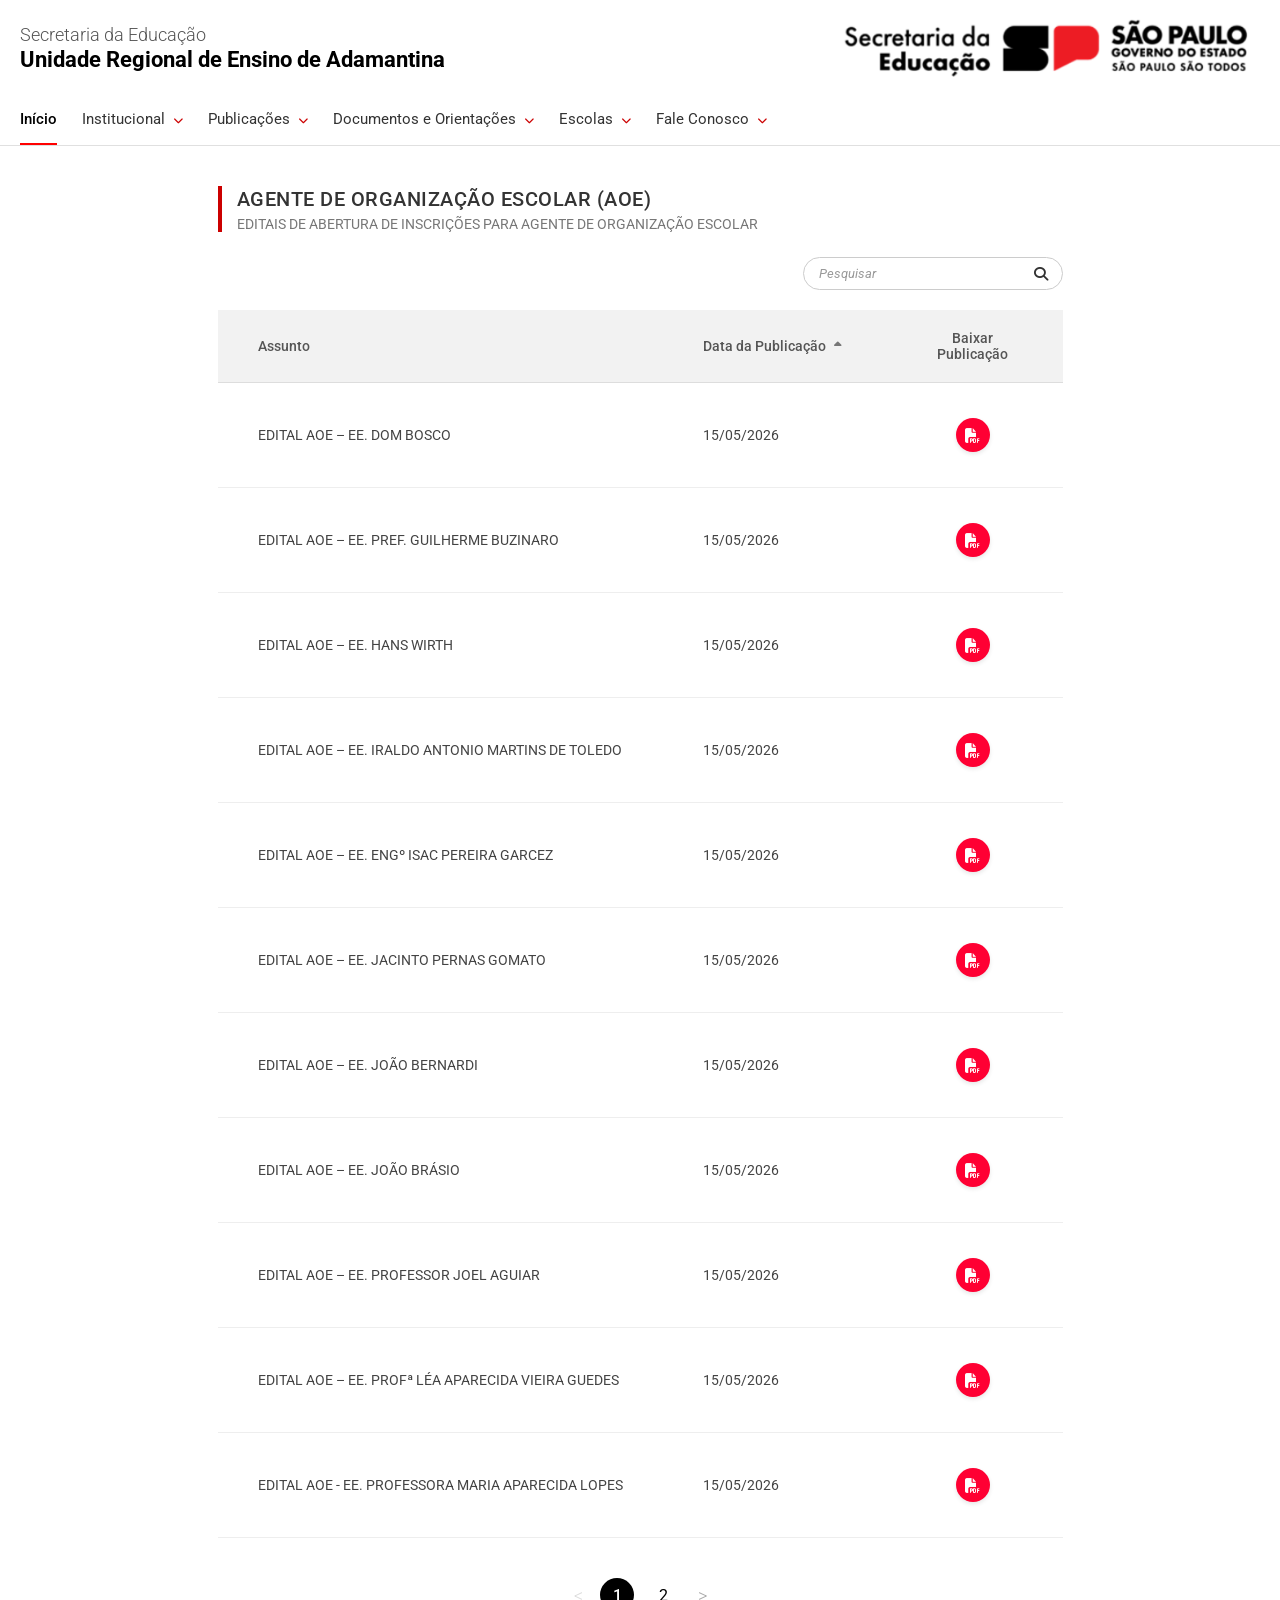
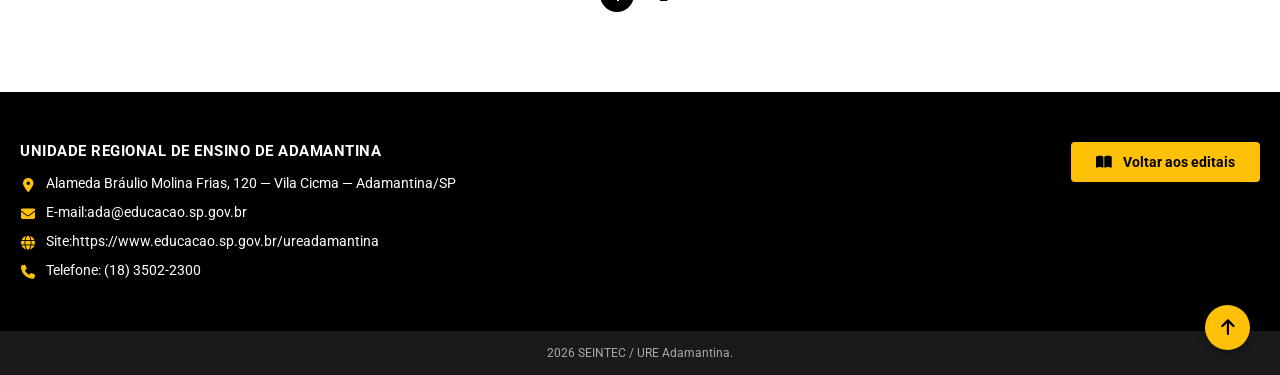
<file: EDITAIS/AOE/abertura-inscricoes-aoe/index.html>
<!DOCTYPE html>
<html lang="pt-BR">
<head>
    <meta charset="UTF-8">
    <meta name="viewport" content="width=device-width, initial-scale=1.0">
    <title>Agente de Organização Escolar</title>
    
    <link rel="icon" type="image/png" href="../../../img/logo.png">
    
    <link rel="stylesheet" href="../../../global/style.css">
    <link rel="stylesheet" href="https://cdnjs.cloudflare.com/ajax/libs/font-awesome/6.4.0/css/all.min.css">
    <link rel="preconnect" href="https://fonts.googleapis.com">
    <link rel="preconnect" href="https://fonts.gstatic.com" crossorigin>
    <link href="https://fonts.googleapis.com/css2?family=Roboto:wght@300;400;500;700;900&display=swap" rel="stylesheet">
</head>
<body>

    <header class="main-header">
        <div class="header-container">
            <div class="text-area">
                <span class="sub-logo">Secretaria da Educação</span>
                <h1 class="main-logo">Unidade Regional de Ensino de Adamantina</h1>
            </div>
            <div class="gov-logo-area">
                <img src="../../../img/logo_SP.png" alt="Logo do Estado de São Paulo" class="sp-logo-img">
            </div>
        </div>
    </header>

    <nav class="nav-bar">
        <div class="nav-container">
            <ul>
                <li><a href="https://www.educacao.sp.gov.br/ureadamantina" class="active">Início</a></li>
                
                <li class="dropdown">
                    <a href="#" class="dropdown-toggle">Institucional <i class="fa-solid fa-chevron-down nav-arrow"></i></a>
                    <ul class="dropdown-menu">
                        <li><a href="https://www.educacao.sp.gov.br/ureadamantina/institucional/quem_somos" target="_blank">Quem Somos</a></li>
                        <li><a href="https://www.educacao.sp.gov.br/ureadamantina/institucional/organograma_" target="_blank">Organograma</a></li>
                        <li class="nested-dropdown">
                            <a href="#" class="nested-toggle">Estrutura <i class="fa-solid fa-chevron-left nav-arrow"></i></a>
                            <ul class="nested-menu">
                                <li><a href="https://www.educacao.sp.gov.br/ureadamantina/institucional/estrutura_/gabinete" target="_blank">GABINETE</a></li>
                                <li><a href="https://www.educacao.sp.gov.br/ureadamantina/institucional/estrutura_/asure" target="_blank">ASURE - Assessoria Técnica</a></li>
                                <li><a href="https://www.educacao.sp.gov.br/ureadamantina/institucional/estrutura_/ese" target="_blank">ESE - Equipe de Supervisão de Ensino</a></li>
                                <li><a href="https://www.educacao.sp.gov.br/ureadamantina/institucional/estrutura_/eec" target="_blank">EEC - Equipe de Especialistas em Currículo</a></li>
                                <li><a href="https://www.educacao.sp.gov.br/ureadamantina/institucional/estrutura_/seintec_1" target="_blank">SEINTEC - Serviço de Informações Educacionais e Tecnologia</a></li>
                                <li><a href="https://www.educacao.sp.gov.br/ureadamantina/institucional/estrutura_/segre" target="_blank">SEGRE – Serviço de Gestão da Rede Escolar</a></li>
                                <li><a href="https://www.educacao.sp.gov.br/ureadamantina/institucional/estrutura_/sepes" target="_blank">SEPES - Serviço de Pessoas</a></li>
                                <li><a href="https://www.educacao.sp.gov.br/ureadamantina/institucional/estrutura_/seafin" target="_blank">SEAFIN - Serviço de Administração e Finanças</a></li>
                                <li><a href="https://www.educacao.sp.gov.br/ureadamantina/institucional/estrutura_/seom" target="_blank">SEOM - Serviço de Obras e Manutenção Escolar</a></li>
                            </ul>
                        </li>
                    </ul>
                </li>
                
                <li class="dropdown">
                    <a href="#" class="dropdown-toggle">Publicações <i class="fa-solid fa-chevron-down nav-arrow"></i></a>
                    <ul class="dropdown-menu">
                        <li><a href="https://www.educacao.sp.gov.br/ureadamantina/publicacoes/editais_comunicados" target="_blank">Editais e Comunicados</a></li>
                        <li class="nested-dropdown">
                            <a href="#" class="nested-toggle">Notícias <i class="fa-solid fa-chevron-left nav-arrow"></i></a>
                            <ul class="nested-menu">
                                <li><a href="https://www.educacao.sp.gov.br/ureadamantina/publicacoes/boletim_informativo/boletim_anteriores" target="_blank">Boletim Informativo</a></li>
                            </ul>
                        </li>
                        <li><a href="https://www.educacao.sp.gov.br/ureadamantina/publicacoes/compras" target="_blank">Compras e Serviços</a></li>
                        <li><a href="https://www.educacao.sp.gov.br/ureadamantina/publicacoes/cipa" target="_blank">CIPA</a></li>
                    </ul>
                </li>
                
                <li class="dropdown">
                    <a href="#" class="dropdown-toggle">Documentos e Orientações <i class="fa-solid fa-chevron-down nav-arrow"></i></a>
                    <ul class="dropdown-menu">
                        <li><a href="https://www.educacao.sp.gov.br/ureadamantina/documentos/documentos_supervis%C3%A3o" target="_blank">Documentos Supervisão</a></li>
                        <li><a href="https://www.educacao.sp.gov.br/ureadamantina/documentos/manual_proati" target="_blank">Manual do PROATI</a></li>
                        <li><a href="https://www.educacao.sp.gov.br/ureadamantina/documentos/rede_protetiva" target="_blank">Rede Protetiva</a></li>
                    </ul>
                </li>
                
                <li class="dropdown">
                    <a href="#" class="dropdown-toggle">Escolas <i class="fa-solid fa-chevron-down nav-arrow"></i></a>
                    <ul class="dropdown-menu">
                        <li><a href="https://www.educacao.sp.gov.br/ureadamantina/escolas/escolas_estaduais" target="_blank">Escolas Estaduais</a></li>
                        <li><a href="https://www.educacao.sp.gov.br/ureadamantina/escolas/todas_redes" target="_blank">Todas as Redes</a></li>
                        <li><a href="https://www.educacao.sp.gov.br/ureadamantina/escolas/localizacao_das_escolas_estaduais" target="_blank">Localização das Escolas Estaduais</a></li>
                    </ul>
                </li>
                
                <li class="dropdown">
                    <a href="#" class="dropdown-toggle">Fale Conosco <i class="fa-solid fa-chevron-down nav-arrow"></i></a>
                    <ul class="dropdown-menu">
                        <li><a href="https://www.educacao.sp.gov.br/ureadamantina/fale_conosco/contatos" target="_blank">Contatos</a></li>
                    </ul>
                </li>
            </ul>
        </div>
    </nav>

    <main class="content-container">
        
        <div class="section-header">
            <div class="title-group">
                <h2 class="section-title">AGENTE DE ORGANIZAÇÃO ESCOLAR (AOE)</h2>
                <p class="section-subtitle">EDITAIS DE ABERTURA DE INSCRIÇÕES PARA AGENTE DE ORGANIZAÇÃO ESCOLAR</p>
            </div>
        </div>

        <div class="search-wrapper">
            <div class="search-box">
                <input type="text" id="searchInput" placeholder="Pesquisar">
                <i class="fa-solid fa-magnifying-glass search-icon"></i>
            </div>
        </div>

        <div class="table-responsive">
            <table class="publications-table">
                <thead>
                    <tr>
                        <th class="th-assunto">Assunto</th>
                        <th class="th-data" id="btnSortData">
                            Data da Publicação <i class="fa-solid fa-sort sort-icon" id="iconSortData"></i>
                        </th>
                        <th class="th-baixar">Baixar Publicação</th>
                    </tr>
                </thead>
                <tbody id="tableBody">
                    </tbody>
            </table>
        </div>

        <div id="paginationContainer" class="pagination-container">
            </div>

    </main>

    <footer class="main-footer">
        <div class="footer-container">
            <div class="footer-info">
                <h3>UNIDADE REGIONAL DE ENSINO DE ADAMANTINA</h3>
                <ul>
                    <li><i class="fa-solid fa-location-dot footer-icon"></i> Alameda Bráulio Molina Frias, 120 — Vila Cicma — Adamantina/SP</li>
                    <li><i class="fa-solid fa-envelope footer-icon"></i> E-mail: <a class="email-footer" href="mailto:ada@educacao.sp.gov.br"> ada@educacao.sp.gov.br</a></li>
                    <li><i class="fa-solid fa-globe footer-icon"></i> Site: <a class="btn-site-white-footer" href="https://www.educacao.sp.gov.br/ureadamantina"> https://www.educacao.sp.gov.br/ureadamantina</a></li>
                    <li><i class="fa-solid fa-phone footer-icon"></i> Telefone: (18) 3502-2300</li>
                </ul>
            </div>
            
            <div class="footer-actions">
                <a href="https://www.educacao.sp.gov.br/ureadamantina/publicacoes/editais_comunicados" class="btn-yellow">
                    <i class="fa-solid fa-book-open"></i> Voltar aos editais
                </a>
            </div>
        </div>

        <div class="footer-bottom">
            <p>2026 SEINTEC / URE Adamantina.</p>
        </div>

        <a href="#" class="btn-back-to-top" title="Voltar ao topo">
            <i class="fa-solid fa-arrow-up"></i>
        </a>
    </footer>

    <script src="script.js"></script>
</body>
</html>
</file>
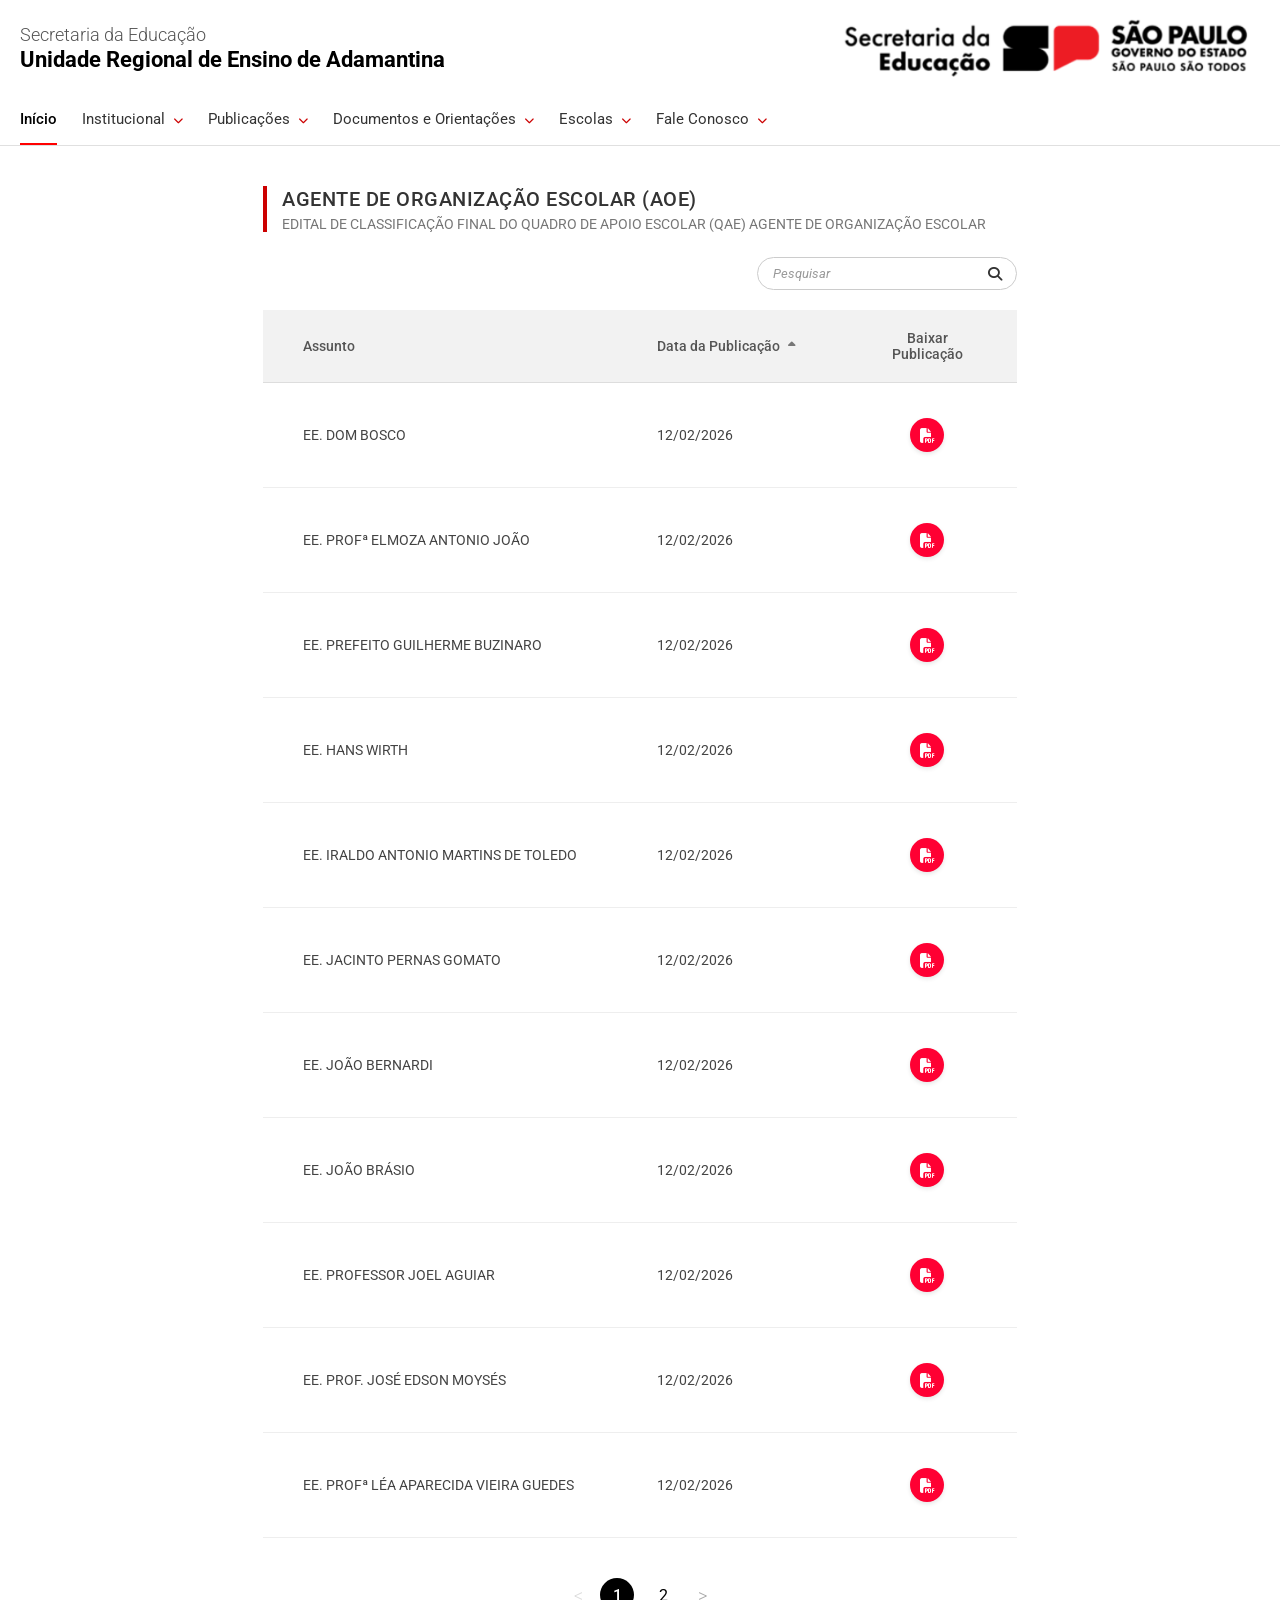
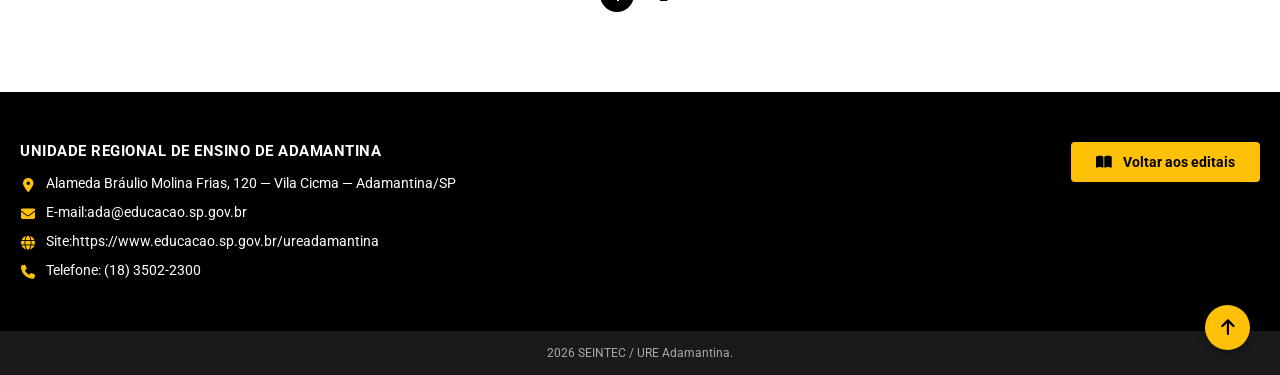
<file: EDITAIS/AOE/classificacao-final-quadro-de-apoio-escolar-qae-aoe/index.html>
<!DOCTYPE html>
<html lang="pt-BR">
<head>
    <meta charset="UTF-8">
    <meta name="viewport" content="width=device-width, initial-scale=1.0">
    <title>Agente de Organização Escolar</title>
    
    <link rel="icon" type="image/png" href="../../../img/logo.png">
    
    <link rel="stylesheet" href="../../../global/style.css">
    <link rel="stylesheet" href="https://cdnjs.cloudflare.com/ajax/libs/font-awesome/6.4.0/css/all.min.css">
    <link rel="preconnect" href="https://fonts.googleapis.com">
    <link rel="preconnect" href="https://fonts.gstatic.com" crossorigin>
    <link href="https://fonts.googleapis.com/css2?family=Roboto:wght@300;400;500;700;900&display=swap" rel="stylesheet">
</head>
<body>

    <header class="main-header">
        <div class="header-container">
            <div class="text-area">
                <span class="sub-logo">Secretaria da Educação</span>
                <h1 class="main-logo">Unidade Regional de Ensino de Adamantina</h1>
            </div>
            <div class="gov-logo-area">
                <img src="../../../img/logo_SP.png" alt="Logo do Estado de São Paulo" class="sp-logo-img">
            </div>
        </div>
    </header>

    <nav class="nav-bar">
        <div class="nav-container">
            <ul>
                <li><a href="https://www.educacao.sp.gov.br/ureadamantina" class="active">Início</a></li>
                
                <li class="dropdown">
                    <a href="#" class="dropdown-toggle">Institucional <i class="fa-solid fa-chevron-down nav-arrow"></i></a>
                    <ul class="dropdown-menu">
                        <li><a href="https://www.educacao.sp.gov.br/ureadamantina/institucional/quem_somos" target="_blank">Quem Somos</a></li>
                        <li><a href="https://www.educacao.sp.gov.br/ureadamantina/institucional/organograma_" target="_blank">Organograma</a></li>
                        <li class="nested-dropdown">
                            <a href="#" class="nested-toggle">Estrutura <i class="fa-solid fa-chevron-left nav-arrow"></i></a>
                            <ul class="nested-menu">
                                <li><a href="https://www.educacao.sp.gov.br/ureadamantina/institucional/estrutura_/gabinete" target="_blank">GABINETE</a></li>
                                <li><a href="https://www.educacao.sp.gov.br/ureadamantina/institucional/estrutura_/asure" target="_blank">ASURE - Assessoria Técnica</a></li>
                                <li><a href="https://www.educacao.sp.gov.br/ureadamantina/institucional/estrutura_/ese" target="_blank">ESE - Equipe de Supervisão de Ensino</a></li>
                                <li><a href="https://www.educacao.sp.gov.br/ureadamantina/institucional/estrutura_/eec" target="_blank">EEC - Equipe de Especialistas em Currículo</a></li>
                                <li><a href="https://www.educacao.sp.gov.br/ureadamantina/institucional/estrutura_/seintec_1" target="_blank">SEINTEC - Serviço de Informações Educacionais e Tecnologia</a></li>
                                <li><a href="https://www.educacao.sp.gov.br/ureadamantina/institucional/estrutura_/segre" target="_blank">SEGRE – Serviço de Gestão da Rede Escolar</a></li>
                                <li><a href="https://www.educacao.sp.gov.br/ureadamantina/institucional/estrutura_/sepes" target="_blank">SEPES - Serviço de Pessoas</a></li>
                                <li><a href="https://www.educacao.sp.gov.br/ureadamantina/institucional/estrutura_/seafin" target="_blank">SEAFIN - Serviço de Administração e Finanças</a></li>
                                <li><a href="https://www.educacao.sp.gov.br/ureadamantina/institucional/estrutura_/seom" target="_blank">SEOM - Serviço de Obras e Manutenção Escolar</a></li>
                            </ul>
                        </li>
                    </ul>
                </li>
                
                <li class="dropdown">
                    <a href="#" class="dropdown-toggle">Publicações <i class="fa-solid fa-chevron-down nav-arrow"></i></a>
                    <ul class="dropdown-menu">
                        <li><a href="https://www.educacao.sp.gov.br/ureadamantina/publicacoes/editais_comunicados" target="_blank">Editais e Comunicados</a></li>
                        <li class="nested-dropdown">
                            <a href="#" class="nested-toggle">Notícias <i class="fa-solid fa-chevron-left nav-arrow"></i></a>
                            <ul class="nested-menu">
                                <li><a href="https://www.educacao.sp.gov.br/ureadamantina/publicacoes/boletim_informativo/boletim_anteriores" target="_blank">Boletim Informativo</a></li>
                            </ul>
                        </li>
                        <li><a href="https://www.educacao.sp.gov.br/ureadamantina/publicacoes/compras" target="_blank">Compras e Serviços</a></li>
                        <li><a href="https://www.educacao.sp.gov.br/ureadamantina/publicacoes/cipa" target="_blank">CIPA</a></li>
                    </ul>
                </li>
                
                <li class="dropdown">
                    <a href="#" class="dropdown-toggle">Documentos e Orientações <i class="fa-solid fa-chevron-down nav-arrow"></i></a>
                    <ul class="dropdown-menu">
                        <li><a href="https://www.educacao.sp.gov.br/ureadamantina/documentos/documentos_supervis%C3%A3o" target="_blank">Documentos Supervisão</a></li>
                        <li><a href="https://www.educacao.sp.gov.br/ureadamantina/documentos/manual_proati" target="_blank">Manual do PROATI</a></li>
                        <li><a href="https://www.educacao.sp.gov.br/ureadamantina/documentos/rede_protetiva" target="_blank">Rede Protetiva</a></li>
                    </ul>
                </li>
                
                <li class="dropdown">
                    <a href="#" class="dropdown-toggle">Escolas <i class="fa-solid fa-chevron-down nav-arrow"></i></a>
                    <ul class="dropdown-menu">
                        <li><a href="https://www.educacao.sp.gov.br/ureadamantina/escolas/escolas_estaduais" target="_blank">Escolas Estaduais</a></li>
                        <li><a href="https://www.educacao.sp.gov.br/ureadamantina/escolas/todas_redes" target="_blank">Todas as Redes</a></li>
                        <li><a href="https://www.educacao.sp.gov.br/ureadamantina/escolas/localizacao_das_escolas_estaduais" target="_blank">Localização das Escolas Estaduais</a></li>
                    </ul>
                </li>
                
                <li class="dropdown">
                    <a href="#" class="dropdown-toggle">Fale Conosco <i class="fa-solid fa-chevron-down nav-arrow"></i></a>
                    <ul class="dropdown-menu">
                        <li><a href="https://www.educacao.sp.gov.br/ureadamantina/fale_conosco/contatos" target="_blank">Contatos</a></li>
                    </ul>
                </li>
            </ul>
        </div>
    </nav>

    <main class="content-container">
        
        <div class="section-header">
            <div class="title-group">
                <h2 class="section-title">AGENTE DE ORGANIZAÇÃO ESCOLAR (AOE)</h2>
                <p class="section-subtitle">EDITAL DE CLASSIFICAÇÃO FINAL DO QUADRO DE APOIO ESCOLAR (QAE) AGENTE DE ORGANIZAÇÃO ESCOLAR</p>
            </div>
        </div>

        <div class="search-wrapper">
            <div class="search-box">
                <input type="text" id="searchInput" placeholder="Pesquisar">
                <i class="fa-solid fa-magnifying-glass search-icon"></i>
            </div>
        </div>

        <div class="table-responsive">
            <table class="publications-table">
                <thead>
                    <tr>
                        <th class="th-assunto">Assunto</th>
                        <th class="th-data" id="btnSortData">
                            Data da Publicação <i class="fa-solid fa-sort sort-icon" id="iconSortData"></i>
                        </th>
                        <th class="th-baixar">Baixar Publicação</th>
                    </tr>
                </thead>
                <tbody id="tableBody">
                    </tbody>
            </table>
        </div>

        <div id="paginationContainer" class="pagination-container">
            </div>

    </main>

    <footer class="main-footer">
        <div class="footer-container">
            <div class="footer-info">
                <h3>UNIDADE REGIONAL DE ENSINO DE ADAMANTINA</h3>
                <ul>
                    <li><i class="fa-solid fa-location-dot footer-icon"></i> Alameda Bráulio Molina Frias, 120 — Vila Cicma — Adamantina/SP</li>
                    <li><i class="fa-solid fa-envelope footer-icon"></i> E-mail: <a class="email-footer" href="mailto:ada@educacao.sp.gov.br"> ada@educacao.sp.gov.br</a></li>
                    <li><i class="fa-solid fa-globe footer-icon"></i> Site: <a class="btn-site-white-footer" href="https://www.educacao.sp.gov.br/ureadamantina"> https://www.educacao.sp.gov.br/ureadamantina</a></li>
                    <li><i class="fa-solid fa-phone footer-icon"></i> Telefone: (18) 3502-2300</li>
                </ul>
            </div>
            
            <div class="footer-actions">
                <a href="https://www.educacao.sp.gov.br/ureadamantina/publicacoes/editais_comunicados" class="btn-yellow">
                    <i class="fa-solid fa-book-open"></i> Voltar aos editais
                </a>
            </div>
        </div>

        <div class="footer-bottom">
            <p>2026 SEINTEC / URE Adamantina.</p>
        </div>

        <a href="#" class="btn-back-to-top" title="Voltar ao topo">
            <i class="fa-solid fa-arrow-up"></i>
        </a>
    </footer>

    <script src="script.js"></script>
</body>
</html>
</file>
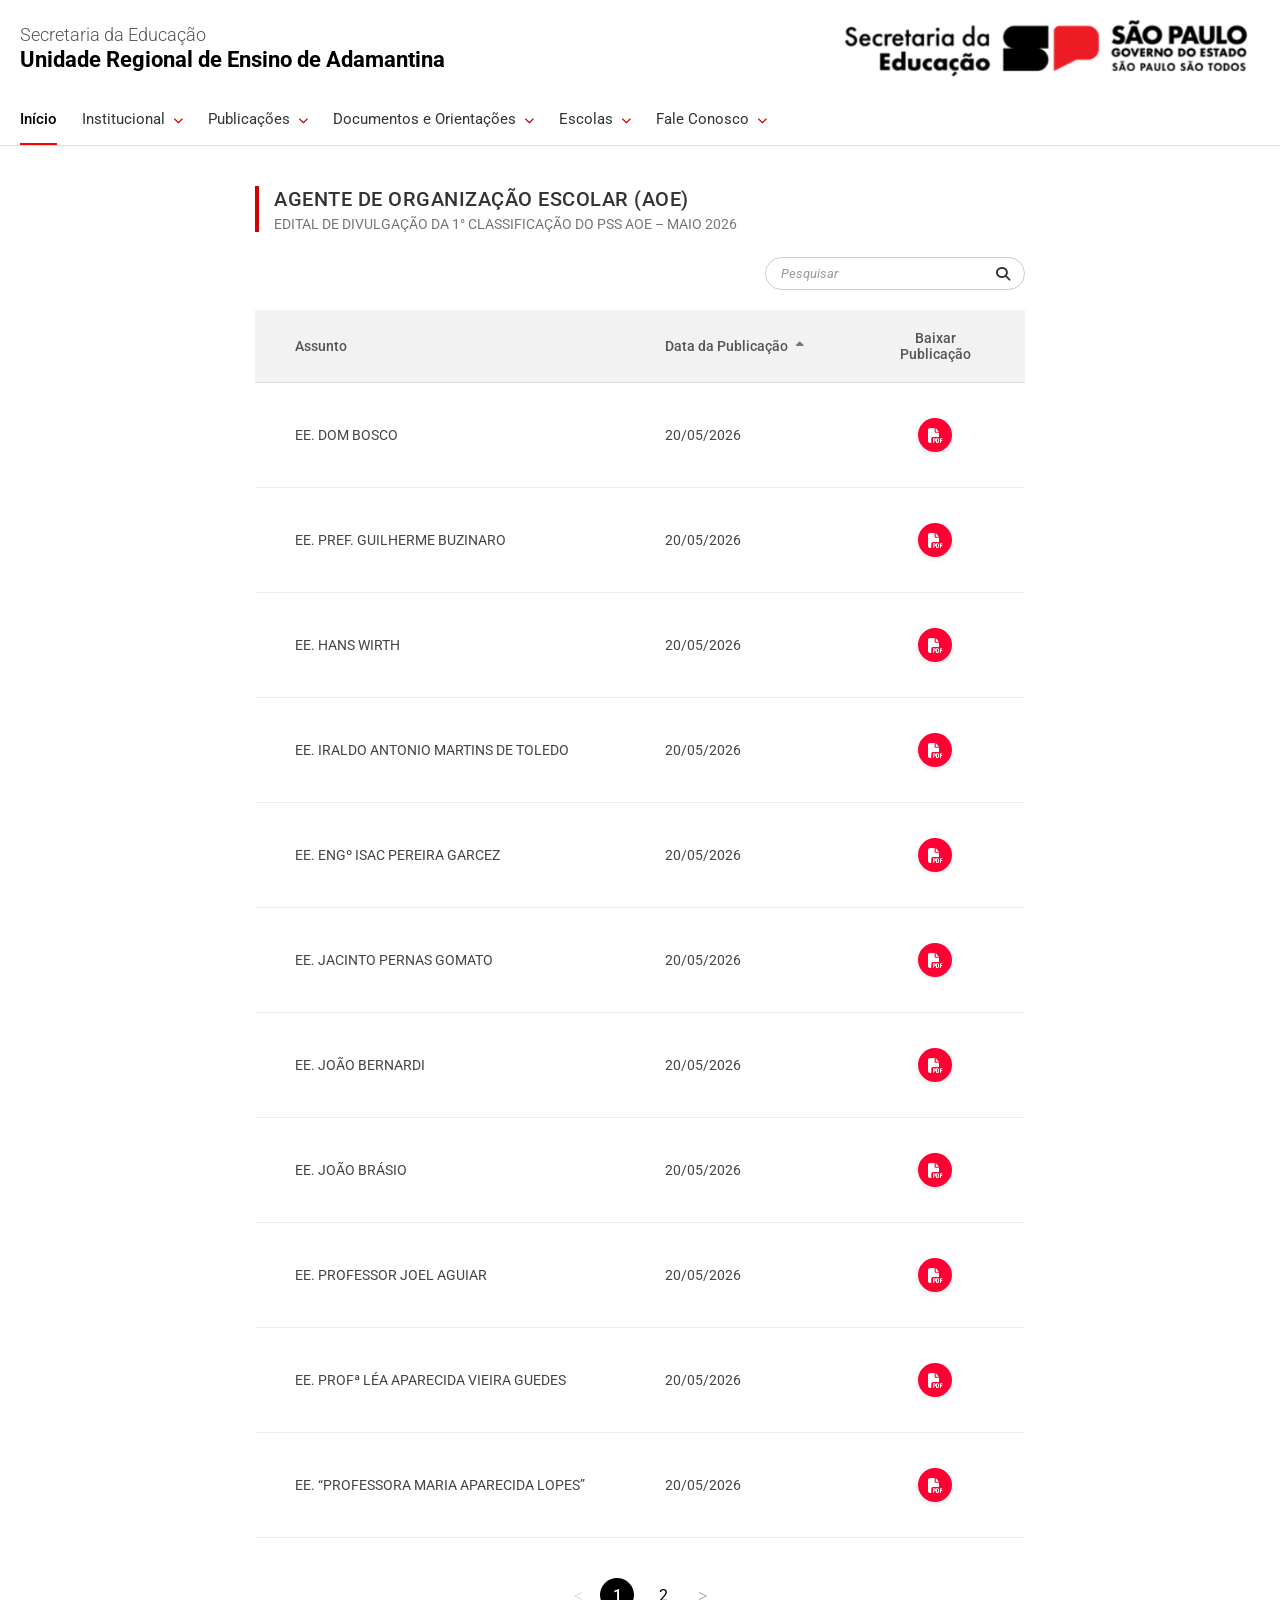
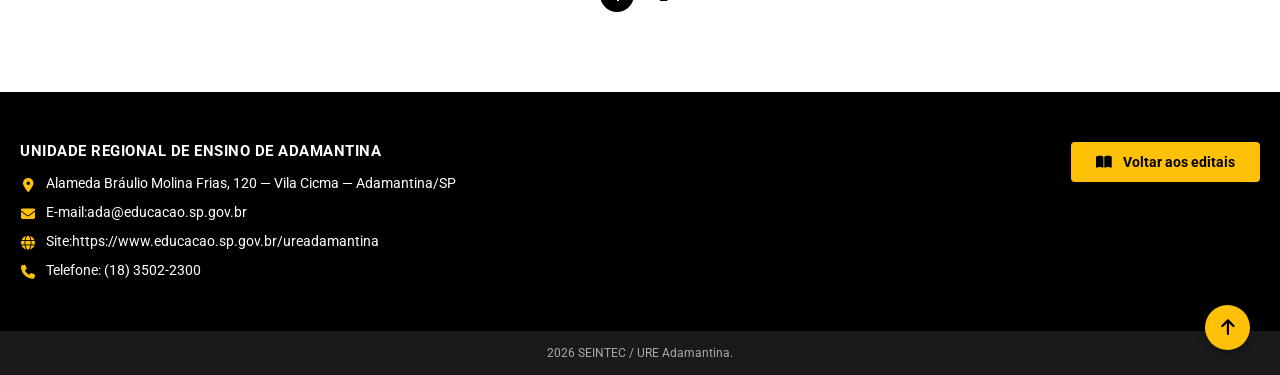
<file: EDITAIS/AOE/divulgacao-1-classificacao-pss-aoe/index.html>
<!DOCTYPE html>
<html lang="pt-BR">
<head>
    <meta charset="UTF-8">
    <meta name="viewport" content="width=device-width, initial-scale=1.0">
    <title>Agente de Organização Escolar</title>
    
    <link rel="icon" type="image/png" href="../../../img/logo.png">
    
    <link rel="stylesheet" href="../../../global/style.css">
    <link rel="stylesheet" href="https://cdnjs.cloudflare.com/ajax/libs/font-awesome/6.4.0/css/all.min.css">
    <link rel="preconnect" href="https://fonts.googleapis.com">
    <link rel="preconnect" href="https://fonts.gstatic.com" crossorigin>
    <link href="https://fonts.googleapis.com/css2?family=Roboto:wght@300;400;500;700;900&display=swap" rel="stylesheet">
</head>
<body>

    <header class="main-header">
        <div class="header-container">
            <div class="text-area">
                <span class="sub-logo">Secretaria da Educação</span>
                <h1 class="main-logo">Unidade Regional de Ensino de Adamantina</h1>
            </div>
            <div class="gov-logo-area">
                <img src="../../../img/logo_SP.png" alt="Logo do Estado de São Paulo" class="sp-logo-img">
            </div>
        </div>
    </header>

    <nav class="nav-bar">
        <div class="nav-container">
            <ul>
                <li><a href="https://www.educacao.sp.gov.br/ureadamantina" class="active">Início</a></li>
                
                <li class="dropdown">
                    <a href="#" class="dropdown-toggle">Institucional <i class="fa-solid fa-chevron-down nav-arrow"></i></a>
                    <ul class="dropdown-menu">
                        <li><a href="https://www.educacao.sp.gov.br/ureadamantina/institucional/quem_somos" target="_blank">Quem Somos</a></li>
                        <li><a href="https://www.educacao.sp.gov.br/ureadamantina/institucional/organograma_" target="_blank">Organograma</a></li>
                        <li class="nested-dropdown">
                            <a href="#" class="nested-toggle">Estrutura <i class="fa-solid fa-chevron-left nav-arrow"></i></a>
                            <ul class="nested-menu">
                                <li><a href="https://www.educacao.sp.gov.br/ureadamantina/institucional/estrutura_/gabinete" target="_blank">GABINETE</a></li>
                                <li><a href="https://www.educacao.sp.gov.br/ureadamantina/institucional/estrutura_/asure" target="_blank">ASURE - Assessoria Técnica</a></li>
                                <li><a href="https://www.educacao.sp.gov.br/ureadamantina/institucional/estrutura_/ese" target="_blank">ESE - Equipe de Supervisão de Ensino</a></li>
                                <li><a href="https://www.educacao.sp.gov.br/ureadamantina/institucional/estrutura_/eec" target="_blank">EEC - Equipe de Especialistas em Currículo</a></li>
                                <li><a href="https://www.educacao.sp.gov.br/ureadamantina/institucional/estrutura_/seintec_1" target="_blank">SEINTEC - Serviço de Informações Educacionais e Tecnologia</a></li>
                                <li><a href="https://www.educacao.sp.gov.br/ureadamantina/institucional/estrutura_/segre" target="_blank">SEGRE – Serviço de Gestão da Rede Escolar</a></li>
                                <li><a href="https://www.educacao.sp.gov.br/ureadamantina/institucional/estrutura_/sepes" target="_blank">SEPES - Serviço de Pessoas</a></li>
                                <li><a href="https://www.educacao.sp.gov.br/ureadamantina/institucional/estrutura_/seafin" target="_blank">SEAFIN - Serviço de Administração e Finanças</a></li>
                                <li><a href="https://www.educacao.sp.gov.br/ureadamantina/institucional/estrutura_/seom" target="_blank">SEOM - Serviço de Obras e Manutenção Escolar</a></li>
                            </ul>
                        </li>
                    </ul>
                </li>
                
                <li class="dropdown">
                    <a href="#" class="dropdown-toggle">Publicações <i class="fa-solid fa-chevron-down nav-arrow"></i></a>
                    <ul class="dropdown-menu">
                        <li><a href="https://www.educacao.sp.gov.br/ureadamantina/publicacoes/editais_comunicados" target="_blank">Editais e Comunicados</a></li>
                        <li class="nested-dropdown">
                            <a href="#" class="nested-toggle">Notícias <i class="fa-solid fa-chevron-left nav-arrow"></i></a>
                            <ul class="nested-menu">
                                <li><a href="https://www.educacao.sp.gov.br/ureadamantina/publicacoes/boletim_informativo/boletim_anteriores" target="_blank">Boletim Informativo</a></li>
                            </ul>
                        </li>
                        <li><a href="https://www.educacao.sp.gov.br/ureadamantina/publicacoes/compras" target="_blank">Compras e Serviços</a></li>
                        <li><a href="https://www.educacao.sp.gov.br/ureadamantina/publicacoes/cipa" target="_blank">CIPA</a></li>
                    </ul>
                </li>
                
                <li class="dropdown">
                    <a href="#" class="dropdown-toggle">Documentos e Orientações <i class="fa-solid fa-chevron-down nav-arrow"></i></a>
                    <ul class="dropdown-menu">
                        <li><a href="https://www.educacao.sp.gov.br/ureadamantina/documentos/documentos_supervis%C3%A3o" target="_blank">Documentos Supervisão</a></li>
                        <li><a href="https://www.educacao.sp.gov.br/ureadamantina/documentos/manual_proati" target="_blank">Manual do PROATI</a></li>
                        <li><a href="https://www.educacao.sp.gov.br/ureadamantina/documentos/rede_protetiva" target="_blank">Rede Protetiva</a></li>
                    </ul>
                </li>
                
                <li class="dropdown">
                    <a href="#" class="dropdown-toggle">Escolas <i class="fa-solid fa-chevron-down nav-arrow"></i></a>
                    <ul class="dropdown-menu">
                        <li><a href="https://www.educacao.sp.gov.br/ureadamantina/escolas/escolas_estaduais" target="_blank">Escolas Estaduais</a></li>
                        <li><a href="https://www.educacao.sp.gov.br/ureadamantina/escolas/todas_redes" target="_blank">Todas as Redes</a></li>
                        <li><a href="https://www.educacao.sp.gov.br/ureadamantina/escolas/localizacao_das_escolas_estaduais" target="_blank">Localização das Escolas Estaduais</a></li>
                    </ul>
                </li>
                
                <li class="dropdown">
                    <a href="#" class="dropdown-toggle">Fale Conosco <i class="fa-solid fa-chevron-down nav-arrow"></i></a>
                    <ul class="dropdown-menu">
                        <li><a href="https://www.educacao.sp.gov.br/ureadamantina/fale_conosco/contatos" target="_blank">Contatos</a></li>
                    </ul>
                </li>
            </ul>
        </div>
    </nav>

    <main class="content-container">
        
        <div class="section-header">
            <div class="title-group">
                <h2 class="section-title">AGENTE DE ORGANIZAÇÃO ESCOLAR (AOE)</h2>
                <p class="section-subtitle">EDITAL DE DIVULGAÇÃO DA 1° CLASSIFICAÇÃO DO PSS AOE – MAIO 2026</p>
            </div>
        </div>

        <div class="search-wrapper">
            <div class="search-box">
                <input type="text" id="searchInput" placeholder="Pesquisar">
                <i class="fa-solid fa-magnifying-glass search-icon"></i>
            </div>
        </div>

        <div class="table-responsive">
            <table class="publications-table">
                <thead>
                    <tr>
                        <th class="th-assunto">Assunto</th>
                        <th class="th-data" id="btnSortData">
                            Data da Publicação <i class="fa-solid fa-sort sort-icon" id="iconSortData"></i>
                        </th>
                        <th class="th-baixar">Baixar Publicação</th>
                    </tr>
                </thead>
                <tbody id="tableBody">
                    </tbody>
            </table>
        </div>

        <div id="paginationContainer" class="pagination-container">
            </div>

    </main>

    <footer class="main-footer">
        <div class="footer-container">
            <div class="footer-info">
                <h3>UNIDADE REGIONAL DE ENSINO DE ADAMANTINA</h3>
                <ul>
                    <li><i class="fa-solid fa-location-dot footer-icon"></i> Alameda Bráulio Molina Frias, 120 — Vila Cicma — Adamantina/SP</li>
                    <li><i class="fa-solid fa-envelope footer-icon"></i> E-mail: <a class="email-footer" href="mailto:ada@educacao.sp.gov.br"> ada@educacao.sp.gov.br</a></li>
                    <li><i class="fa-solid fa-globe footer-icon"></i> Site: <a class="btn-site-white-footer" href="https://www.educacao.sp.gov.br/ureadamantina"> https://www.educacao.sp.gov.br/ureadamantina</a></li>
                    <li><i class="fa-solid fa-phone footer-icon"></i> Telefone: (18) 3502-2300</li>
                </ul>
            </div>
            
            <div class="footer-actions">
                <a href="https://www.educacao.sp.gov.br/ureadamantina/publicacoes/editais_comunicados" class="btn-yellow">
                    <i class="fa-solid fa-book-open"></i> Voltar aos editais
                </a>
            </div>
        </div>

        <div class="footer-bottom">
            <p>2026 SEINTEC / URE Adamantina.</p>
        </div>

        <a href="#" class="btn-back-to-top" title="Voltar ao topo">
            <i class="fa-solid fa-arrow-up"></i>
        </a>
    </footer>

    <script src="script.js"></script>
</body>
</html>
</file>
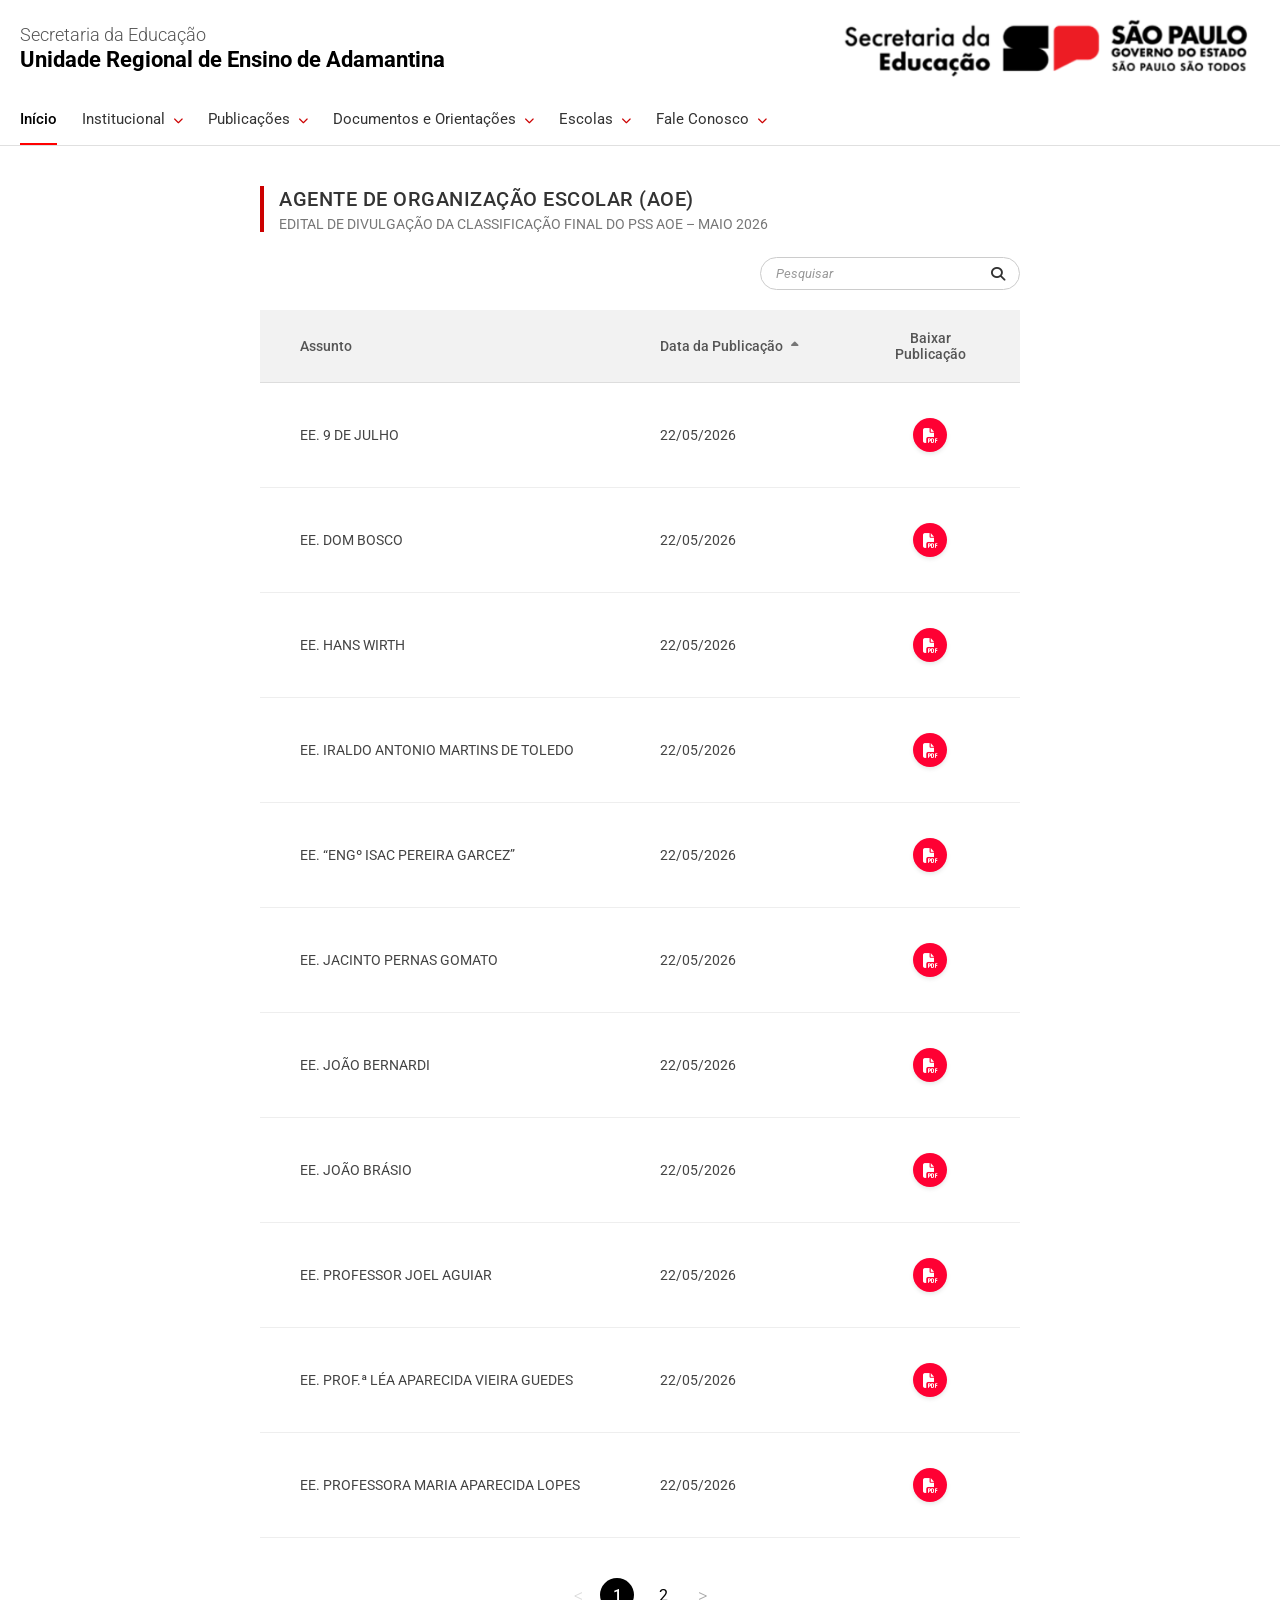
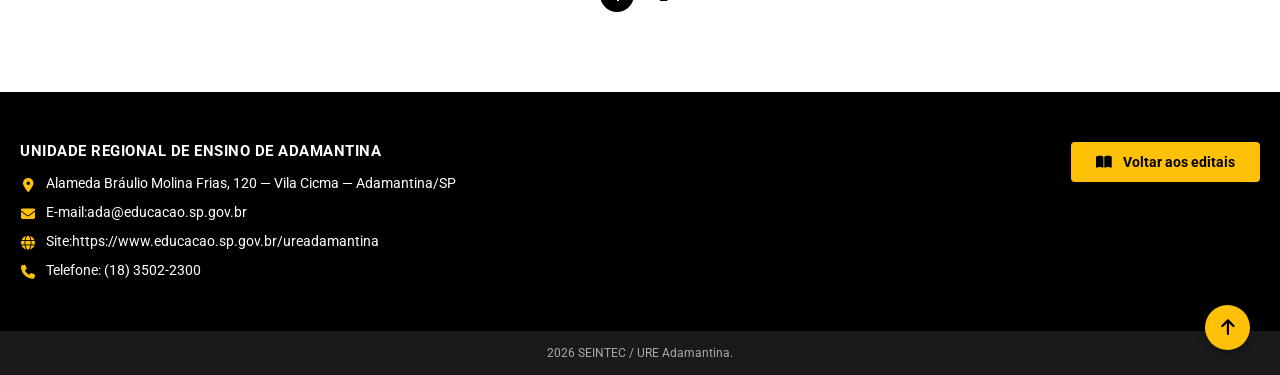
<file: EDITAIS/AOE/divulgacao-final-classificacao-pss-aoe/index.html>
<!DOCTYPE html>
<html lang="pt-BR">
<head>
    <meta charset="UTF-8">
    <meta name="viewport" content="width=device-width, initial-scale=1.0">
    <title>Agente de Organização Escolar</title>
    
    <link rel="icon" type="image/png" href="../../../img/logo.png">
    
    <link rel="stylesheet" href="../../../global/style.css">
    <link rel="stylesheet" href="https://cdnjs.cloudflare.com/ajax/libs/font-awesome/6.4.0/css/all.min.css">
    <link rel="preconnect" href="https://fonts.googleapis.com">
    <link rel="preconnect" href="https://fonts.gstatic.com" crossorigin>
    <link href="https://fonts.googleapis.com/css2?family=Roboto:wght@300;400;500;700;900&display=swap" rel="stylesheet">
</head>
<body>

    <header class="main-header">
        <div class="header-container">
            <div class="text-area">
                <span class="sub-logo">Secretaria da Educação</span>
                <h1 class="main-logo">Unidade Regional de Ensino de Adamantina</h1>
            </div>
            <div class="gov-logo-area">
                <img src="../../../img/logo_SP.png" alt="Logo do Estado de São Paulo" class="sp-logo-img">
            </div>
        </div>
    </header>

    <nav class="nav-bar">
        <div class="nav-container">
            <ul>
                <li><a href="https://www.educacao.sp.gov.br/ureadamantina" class="active">Início</a></li>
                
                <li class="dropdown">
                    <a href="#" class="dropdown-toggle">Institucional <i class="fa-solid fa-chevron-down nav-arrow"></i></a>
                    <ul class="dropdown-menu">
                        <li><a href="https://www.educacao.sp.gov.br/ureadamantina/institucional/quem_somos" target="_blank">Quem Somos</a></li>
                        <li><a href="https://www.educacao.sp.gov.br/ureadamantina/institucional/organograma_" target="_blank">Organograma</a></li>
                        <li class="nested-dropdown">
                            <a href="#" class="nested-toggle">Estrutura <i class="fa-solid fa-chevron-left nav-arrow"></i></a>
                            <ul class="nested-menu">
                                <li><a href="https://www.educacao.sp.gov.br/ureadamantina/institucional/estrutura_/gabinete" target="_blank">GABINETE</a></li>
                                <li><a href="https://www.educacao.sp.gov.br/ureadamantina/institucional/estrutura_/asure" target="_blank">ASURE - Assessoria Técnica</a></li>
                                <li><a href="https://www.educacao.sp.gov.br/ureadamantina/institucional/estrutura_/ese" target="_blank">ESE - Equipe de Supervisão de Ensino</a></li>
                                <li><a href="https://www.educacao.sp.gov.br/ureadamantina/institucional/estrutura_/eec" target="_blank">EEC - Equipe de Especialistas em Currículo</a></li>
                                <li><a href="https://www.educacao.sp.gov.br/ureadamantina/institucional/estrutura_/seintec_1" target="_blank">SEINTEC - Serviço de Informações Educacionais e Tecnologia</a></li>
                                <li><a href="https://www.educacao.sp.gov.br/ureadamantina/institucional/estrutura_/segre" target="_blank">SEGRE – Serviço de Gestão da Rede Escolar</a></li>
                                <li><a href="https://www.educacao.sp.gov.br/ureadamantina/institucional/estrutura_/sepes" target="_blank">SEPES - Serviço de Pessoas</a></li>
                                <li><a href="https://www.educacao.sp.gov.br/ureadamantina/institucional/estrutura_/seafin" target="_blank">SEAFIN - Serviço de Administração e Finanças</a></li>
                                <li><a href="https://www.educacao.sp.gov.br/ureadamantina/institucional/estrutura_/seom" target="_blank">SEOM - Serviço de Obras e Manutenção Escolar</a></li>
                            </ul>
                        </li>
                    </ul>
                </li>
                
                <li class="dropdown">
                    <a href="#" class="dropdown-toggle">Publicações <i class="fa-solid fa-chevron-down nav-arrow"></i></a>
                    <ul class="dropdown-menu">
                        <li><a href="https://www.educacao.sp.gov.br/ureadamantina/publicacoes/editais_comunicados" target="_blank">Editais e Comunicados</a></li>
                        <li class="nested-dropdown">
                            <a href="#" class="nested-toggle">Notícias <i class="fa-solid fa-chevron-left nav-arrow"></i></a>
                            <ul class="nested-menu">
                                <li><a href="https://www.educacao.sp.gov.br/ureadamantina/publicacoes/boletim_informativo/boletim_anteriores" target="_blank">Boletim Informativo</a></li>
                            </ul>
                        </li>
                        <li><a href="https://www.educacao.sp.gov.br/ureadamantina/publicacoes/compras" target="_blank">Compras e Serviços</a></li>
                        <li><a href="https://www.educacao.sp.gov.br/ureadamantina/publicacoes/cipa" target="_blank">CIPA</a></li>
                    </ul>
                </li>
                
                <li class="dropdown">
                    <a href="#" class="dropdown-toggle">Documentos e Orientações <i class="fa-solid fa-chevron-down nav-arrow"></i></a>
                    <ul class="dropdown-menu">
                        <li><a href="https://www.educacao.sp.gov.br/ureadamantina/documentos/documentos_supervis%C3%A3o" target="_blank">Documentos Supervisão</a></li>
                        <li><a href="https://www.educacao.sp.gov.br/ureadamantina/documentos/manual_proati" target="_blank">Manual do PROATI</a></li>
                        <li><a href="https://www.educacao.sp.gov.br/ureadamantina/documentos/rede_protetiva" target="_blank">Rede Protetiva</a></li>
                    </ul>
                </li>
                
                <li class="dropdown">
                    <a href="#" class="dropdown-toggle">Escolas <i class="fa-solid fa-chevron-down nav-arrow"></i></a>
                    <ul class="dropdown-menu">
                        <li><a href="https://www.educacao.sp.gov.br/ureadamantina/escolas/escolas_estaduais" target="_blank">Escolas Estaduais</a></li>
                        <li><a href="https://www.educacao.sp.gov.br/ureadamantina/escolas/todas_redes" target="_blank">Todas as Redes</a></li>
                        <li><a href="https://www.educacao.sp.gov.br/ureadamantina/escolas/localizacao_das_escolas_estaduais" target="_blank">Localização das Escolas Estaduais</a></li>
                    </ul>
                </li>
                
                <li class="dropdown">
                    <a href="#" class="dropdown-toggle">Fale Conosco <i class="fa-solid fa-chevron-down nav-arrow"></i></a>
                    <ul class="dropdown-menu">
                        <li><a href="https://www.educacao.sp.gov.br/ureadamantina/fale_conosco/contatos" target="_blank">Contatos</a></li>
                    </ul>
                </li>
            </ul>
        </div>
    </nav>

    <main class="content-container">
        
        <div class="section-header">
            <div class="title-group">
                <h2 class="section-title">AGENTE DE ORGANIZAÇÃO ESCOLAR (AOE)</h2>
                <p class="section-subtitle">EDITAL DE DIVULGAÇÃO DA CLASSIFICAÇÃO FINAL DO PSS AOE – MAIO 2026</p>
            </div>
        </div>

        <div class="search-wrapper">
            <div class="search-box">
                <input type="text" id="searchInput" placeholder="Pesquisar">
                <i class="fa-solid fa-magnifying-glass search-icon"></i>
            </div>
        </div>

        <div class="table-responsive">
            <table class="publications-table">
                <thead>
                    <tr>
                        <th class="th-assunto">Assunto</th>
                        <th class="th-data" id="btnSortData">
                            Data da Publicação <i class="fa-solid fa-sort sort-icon" id="iconSortData"></i>
                        </th>
                        <th class="th-baixar">Baixar Publicação</th>
                    </tr>
                </thead>
                <tbody id="tableBody">
                    </tbody>
            </table>
        </div>

        <div id="paginationContainer" class="pagination-container">
            </div>

    </main>

    <footer class="main-footer">
        <div class="footer-container">
            <div class="footer-info">
                <h3>UNIDADE REGIONAL DE ENSINO DE ADAMANTINA</h3>
                <ul>
                    <li><i class="fa-solid fa-location-dot footer-icon"></i> Alameda Bráulio Molina Frias, 120 — Vila Cicma — Adamantina/SP</li>
                    <li><i class="fa-solid fa-envelope footer-icon"></i> E-mail: <a class="email-footer" href="mailto:ada@educacao.sp.gov.br"> ada@educacao.sp.gov.br</a></li>
                    <li><i class="fa-solid fa-globe footer-icon"></i> Site: <a class="btn-site-white-footer" href="https://www.educacao.sp.gov.br/ureadamantina"> https://www.educacao.sp.gov.br/ureadamantina</a></li>
                    <li><i class="fa-solid fa-phone footer-icon"></i> Telefone: (18) 3502-2300</li>
                </ul>
            </div>
            
            <div class="footer-actions">
                <a href="https://www.educacao.sp.gov.br/ureadamantina/publicacoes/editais_comunicados" class="btn-yellow">
                    <i class="fa-solid fa-book-open"></i> Voltar aos editais
                </a>
            </div>
        </div>

        <div class="footer-bottom">
            <p>2026 SEINTEC / URE Adamantina.</p>
        </div>

        <a href="#" class="btn-back-to-top" title="Voltar ao topo">
            <i class="fa-solid fa-arrow-up"></i>
        </a>
    </footer>

    <script src="script.js"></script>
</body>
</html>
</file>
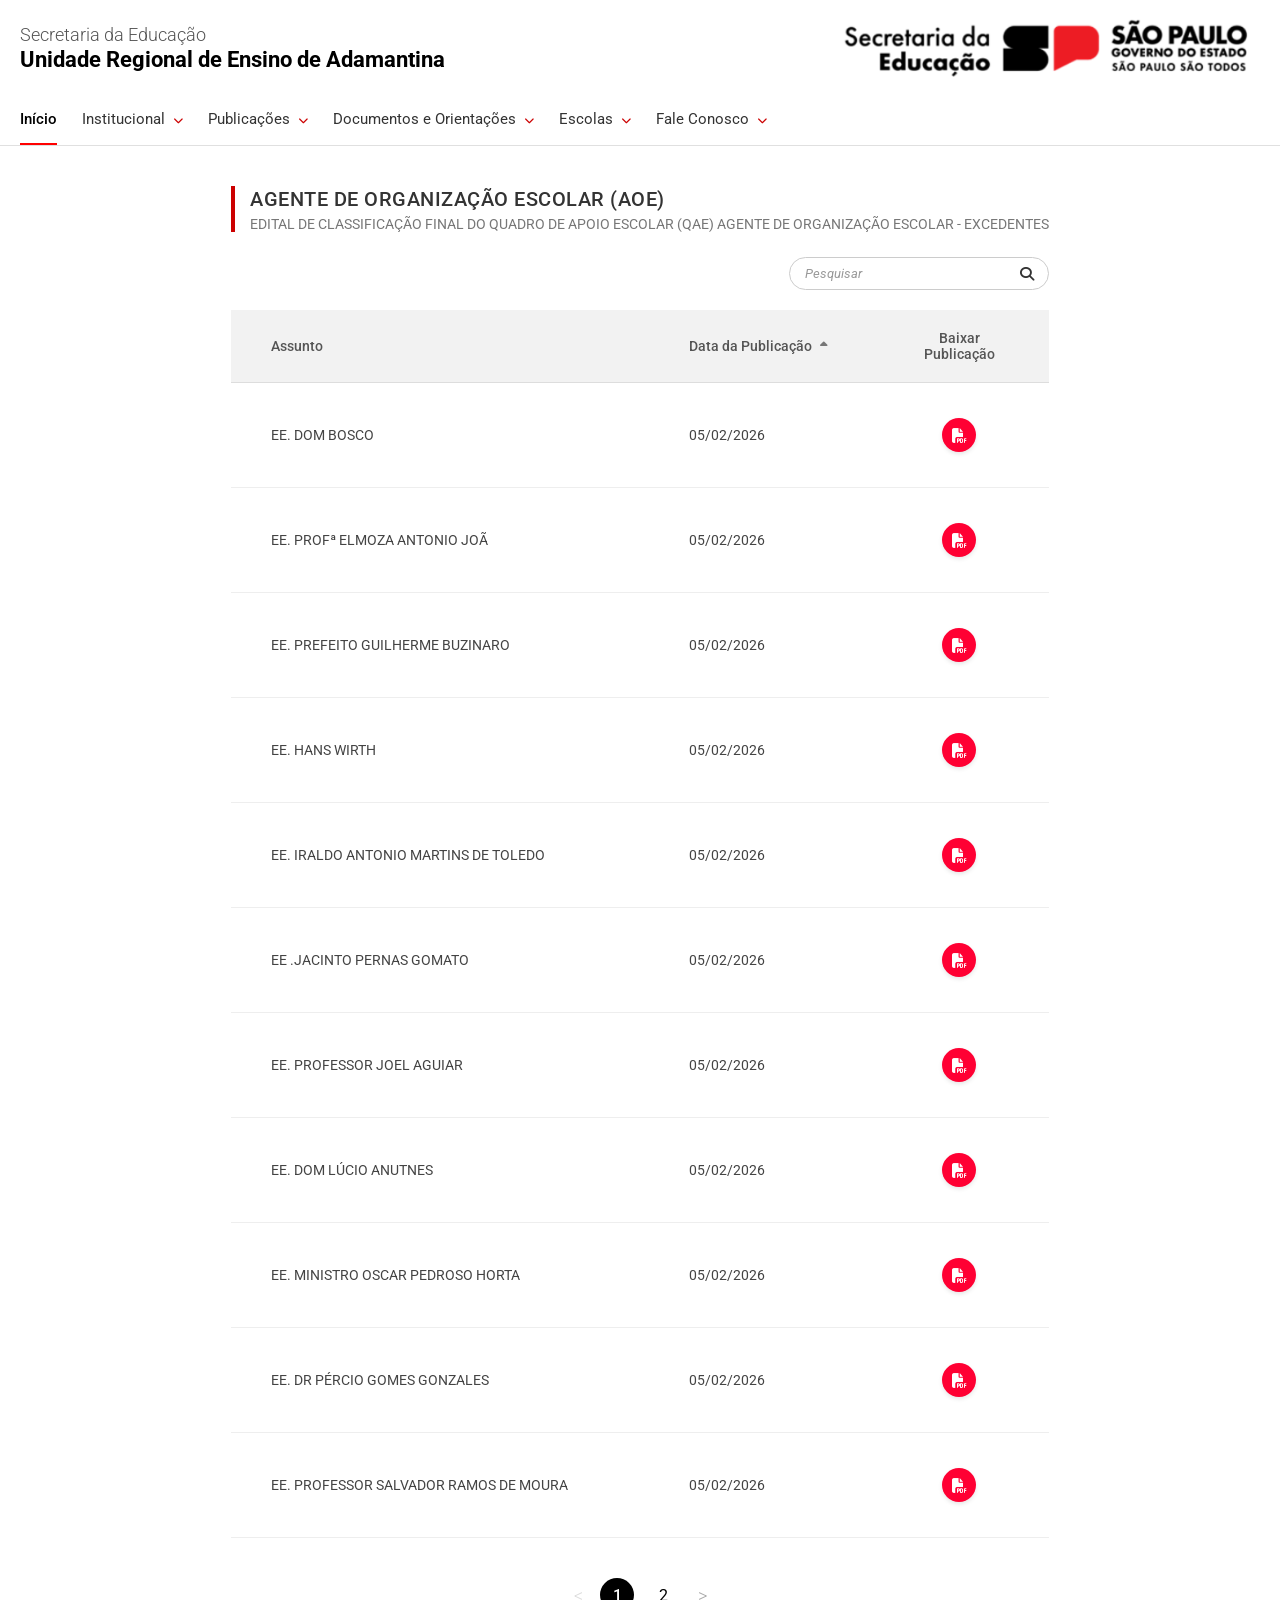
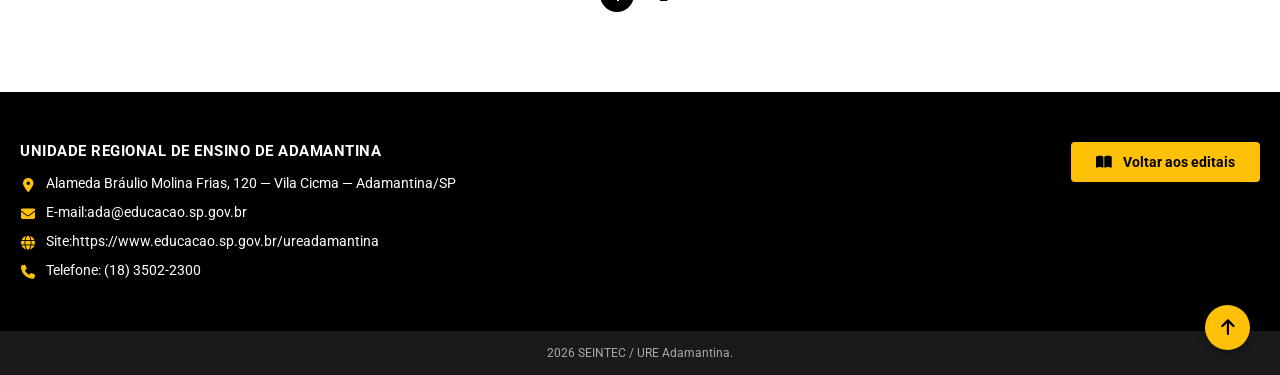
<file: EDITAIS/AOE/quadro-de-apoio-escolar-qae-aoe/index.html>
<!DOCTYPE html>
<html lang="pt-BR">
<head>
    <meta charset="UTF-8">
    <meta name="viewport" content="width=device-width, initial-scale=1.0">
    <title>Agente de Organização Escolar</title>
    
    <link rel="icon" type="image/png" href="../../../img/logo.png">
    
    <link rel="stylesheet" href="../../../global/style.css">
    <link rel="stylesheet" href="https://cdnjs.cloudflare.com/ajax/libs/font-awesome/6.4.0/css/all.min.css">
    <link rel="preconnect" href="https://fonts.googleapis.com">
    <link rel="preconnect" href="https://fonts.gstatic.com" crossorigin>
    <link href="https://fonts.googleapis.com/css2?family=Roboto:wght@300;400;500;700;900&display=swap" rel="stylesheet">
</head>
<body>

    <header class="main-header">
        <div class="header-container">
            <div class="text-area">
                <span class="sub-logo">Secretaria da Educação</span>
                <h1 class="main-logo">Unidade Regional de Ensino de Adamantina</h1>
            </div>
            <div class="gov-logo-area">
                <img src="../../../img/logo_SP.png" alt="Logo do Estado de São Paulo" class="sp-logo-img">
            </div>
        </div>
    </header>

    <nav class="nav-bar">
        <div class="nav-container">
            <ul>
                <li><a href="https://www.educacao.sp.gov.br/ureadamantina" class="active">Início</a></li>
                
                <li class="dropdown">
                    <a href="#" class="dropdown-toggle">Institucional <i class="fa-solid fa-chevron-down nav-arrow"></i></a>
                    <ul class="dropdown-menu">
                        <li><a href="https://www.educacao.sp.gov.br/ureadamantina/institucional/quem_somos" target="_blank">Quem Somos</a></li>
                        <li><a href="https://www.educacao.sp.gov.br/ureadamantina/institucional/organograma_" target="_blank">Organograma</a></li>
                        <li class="nested-dropdown">
                            <a href="#" class="nested-toggle">Estrutura <i class="fa-solid fa-chevron-left nav-arrow"></i></a>
                            <ul class="nested-menu">
                                <li><a href="https://www.educacao.sp.gov.br/ureadamantina/institucional/estrutura_/gabinete" target="_blank">GABINETE</a></li>
                                <li><a href="https://www.educacao.sp.gov.br/ureadamantina/institucional/estrutura_/asure" target="_blank">ASURE - Assessoria Técnica</a></li>
                                <li><a href="https://www.educacao.sp.gov.br/ureadamantina/institucional/estrutura_/ese" target="_blank">ESE - Equipe de Supervisão de Ensino</a></li>
                                <li><a href="https://www.educacao.sp.gov.br/ureadamantina/institucional/estrutura_/eec" target="_blank">EEC - Equipe de Especialistas em Currículo</a></li>
                                <li><a href="https://www.educacao.sp.gov.br/ureadamantina/institucional/estrutura_/seintec_1" target="_blank">SEINTEC - Serviço de Informações Educacionais e Tecnologia</a></li>
                                <li><a href="https://www.educacao.sp.gov.br/ureadamantina/institucional/estrutura_/segre" target="_blank">SEGRE – Serviço de Gestão da Rede Escolar</a></li>
                                <li><a href="https://www.educacao.sp.gov.br/ureadamantina/institucional/estrutura_/sepes" target="_blank">SEPES - Serviço de Pessoas</a></li>
                                <li><a href="https://www.educacao.sp.gov.br/ureadamantina/institucional/estrutura_/seafin" target="_blank">SEAFIN - Serviço de Administração e Finanças</a></li>
                                <li><a href="https://www.educacao.sp.gov.br/ureadamantina/institucional/estrutura_/seom" target="_blank">SEOM - Serviço de Obras e Manutenção Escolar</a></li>
                            </ul>
                        </li>
                    </ul>
                </li>
                
                <li class="dropdown">
                    <a href="#" class="dropdown-toggle">Publicações <i class="fa-solid fa-chevron-down nav-arrow"></i></a>
                    <ul class="dropdown-menu">
                        <li><a href="https://www.educacao.sp.gov.br/ureadamantina/publicacoes/editais_comunicados" target="_blank">Editais e Comunicados</a></li>
                        <li class="nested-dropdown">
                            <a href="#" class="nested-toggle">Notícias <i class="fa-solid fa-chevron-left nav-arrow"></i></a>
                            <ul class="nested-menu">
                                <li><a href="https://www.educacao.sp.gov.br/ureadamantina/publicacoes/boletim_informativo/boletim_anteriores" target="_blank">Boletim Informativo</a></li>
                            </ul>
                        </li>
                        <li><a href="https://www.educacao.sp.gov.br/ureadamantina/publicacoes/compras" target="_blank">Compras e Serviços</a></li>
                        <li><a href="https://www.educacao.sp.gov.br/ureadamantina/publicacoes/cipa" target="_blank">CIPA</a></li>
                    </ul>
                </li>
                
                <li class="dropdown">
                    <a href="#" class="dropdown-toggle">Documentos e Orientações <i class="fa-solid fa-chevron-down nav-arrow"></i></a>
                    <ul class="dropdown-menu">
                        <li><a href="https://www.educacao.sp.gov.br/ureadamantina/documentos/documentos_supervis%C3%A3o" target="_blank">Documentos Supervisão</a></li>
                        <li><a href="https://www.educacao.sp.gov.br/ureadamantina/documentos/manual_proati" target="_blank">Manual do PROATI</a></li>
                        <li><a href="https://www.educacao.sp.gov.br/ureadamantina/documentos/rede_protetiva" target="_blank">Rede Protetiva</a></li>
                    </ul>
                </li>
                
                <li class="dropdown">
                    <a href="#" class="dropdown-toggle">Escolas <i class="fa-solid fa-chevron-down nav-arrow"></i></a>
                    <ul class="dropdown-menu">
                        <li><a href="https://www.educacao.sp.gov.br/ureadamantina/escolas/escolas_estaduais" target="_blank">Escolas Estaduais</a></li>
                        <li><a href="https://www.educacao.sp.gov.br/ureadamantina/escolas/todas_redes" target="_blank">Todas as Redes</a></li>
                        <li><a href="https://www.educacao.sp.gov.br/ureadamantina/escolas/localizacao_das_escolas_estaduais" target="_blank">Localização das Escolas Estaduais</a></li>
                    </ul>
                </li>
                
                <li class="dropdown">
                    <a href="#" class="dropdown-toggle">Fale Conosco <i class="fa-solid fa-chevron-down nav-arrow"></i></a>
                    <ul class="dropdown-menu">
                        <li><a href="https://www.educacao.sp.gov.br/ureadamantina/fale_conosco/contatos" target="_blank">Contatos</a></li>
                    </ul>
                </li>
            </ul>
        </div>
    </nav>

    <main class="content-container">
        
        <div class="section-header">
            <div class="title-group">
                <h2 class="section-title">AGENTE DE ORGANIZAÇÃO ESCOLAR (AOE)</h2>
                <p class="section-subtitle">EDITAL DE CLASSIFICAÇÃO FINAL DO QUADRO DE APOIO ESCOLAR (QAE) AGENTE DE ORGANIZAÇÃO ESCOLAR - EXCEDENTES</p>
            </div>
        </div>

        <div class="search-wrapper">
            <div class="search-box">
                <input type="text" id="searchInput" placeholder="Pesquisar">
                <i class="fa-solid fa-magnifying-glass search-icon"></i>
            </div>
        </div>

        <div class="table-responsive">
            <table class="publications-table">
                <thead>
                    <tr>
                        <th class="th-assunto">Assunto</th>
                        <th class="th-data" id="btnSortData">
                            Data da Publicação <i class="fa-solid fa-sort sort-icon" id="iconSortData"></i>
                        </th>
                        <th class="th-baixar">Baixar Publicação</th>
                    </tr>
                </thead>
                <tbody id="tableBody">
                    </tbody>
            </table>
        </div>

        <div id="paginationContainer" class="pagination-container">
            </div>

    </main>

    <footer class="main-footer">
        <div class="footer-container">
            <div class="footer-info">
                <h3>UNIDADE REGIONAL DE ENSINO DE ADAMANTINA</h3>
                <ul>
                    <li><i class="fa-solid fa-location-dot footer-icon"></i> Alameda Bráulio Molina Frias, 120 — Vila Cicma — Adamantina/SP</li>
                    <li><i class="fa-solid fa-envelope footer-icon"></i> E-mail: <a class="email-footer" href="mailto:ada@educacao.sp.gov.br"> ada@educacao.sp.gov.br</a></li>
                    <li><i class="fa-solid fa-globe footer-icon"></i> Site: <a class="btn-site-white-footer" href="https://www.educacao.sp.gov.br/ureadamantina"> https://www.educacao.sp.gov.br/ureadamantina</a></li>
                    <li><i class="fa-solid fa-phone footer-icon"></i> Telefone: (18) 3502-2300</li>
                </ul>
            </div>
            
            <div class="footer-actions">
                <a href="https://www.educacao.sp.gov.br/ureadamantina/publicacoes/editais_comunicados" class="btn-yellow">
                    <i class="fa-solid fa-book-open"></i> Voltar aos editais
                </a>
            </div>
        </div>

        <div class="footer-bottom">
            <p>2026 SEINTEC / URE Adamantina.</p>
        </div>

        <a href="#" class="btn-back-to-top" title="Voltar ao topo">
            <i class="fa-solid fa-arrow-up"></i>
        </a>
    </footer>

    <script src="script.js"></script>
</body>
</html>
</file>
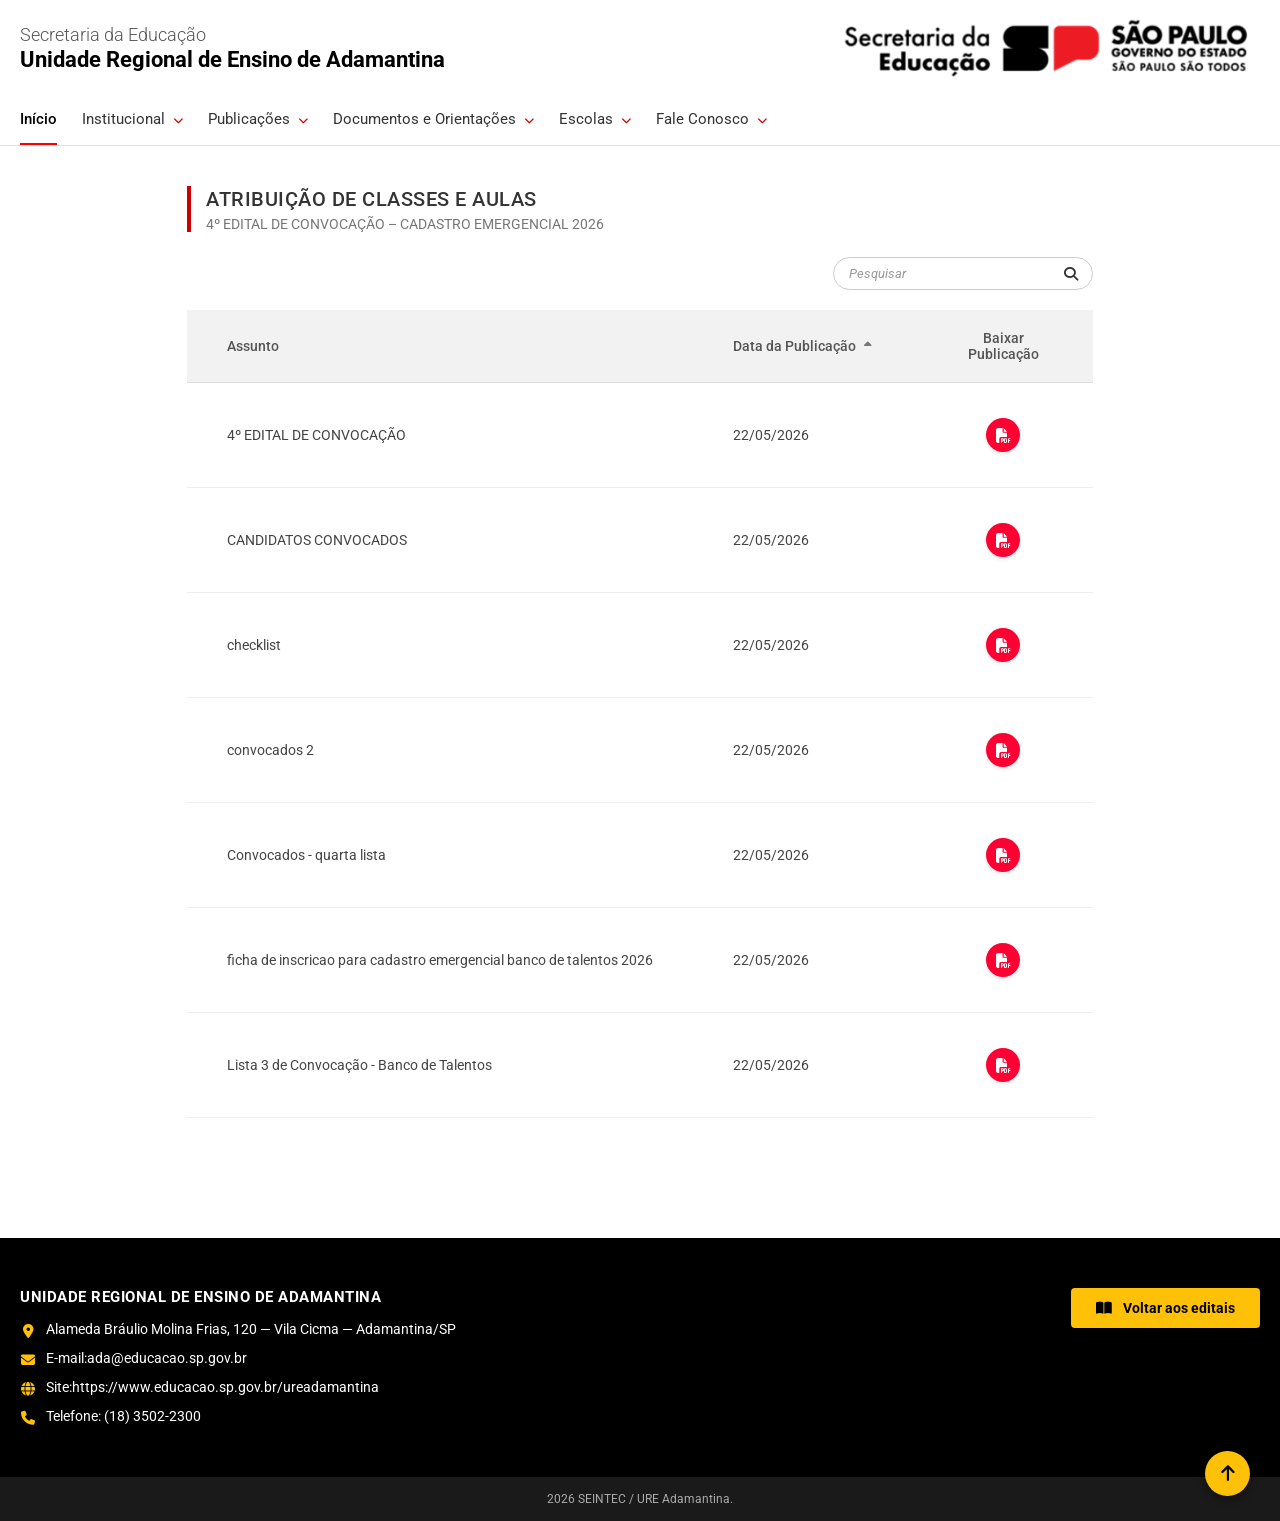
<file: EDITAIS/ATRIBUICAO-CLASSES-AULAS/cadastro-emergencial-2026/index.html>
<!DOCTYPE html>
<html lang="pt-BR">
<head>
    <meta charset="UTF-8">
    <meta name="viewport" content="width=device-width, initial-scale=1.0">
    <title>Atribuição de Classes e Aulas</title>
    
    <link rel="icon" type="image/png" href="../../../img/logo.png">
    
    <link rel="stylesheet" href="../../../global/style.css">
    <link rel="stylesheet" href="https://cdnjs.cloudflare.com/ajax/libs/font-awesome/6.4.0/css/all.min.css">
    <link rel="preconnect" href="https://fonts.googleapis.com">
    <link rel="preconnect" href="https://fonts.gstatic.com" crossorigin>
    <link href="https://fonts.googleapis.com/css2?family=Roboto:wght@300;400;500;700;900&display=swap" rel="stylesheet">
</head>
<body> 

    <header class="main-header">
        <div class="header-container">
            <div class="text-area">
                <span class="sub-logo">Secretaria da Educação</span>
                <h1 class="main-logo">Unidade Regional de Ensino de Adamantina</h1>
            </div>
            <div class="gov-logo-area">
                <img src="../../../img/logo_SP.png" alt="Logo do Estado de São Paulo" class="sp-logo-img">
            </div>
        </div>
    </header>

    <nav class="nav-bar">
        <div class="nav-container">
            <ul>
                <li><a href="https://www.educacao.sp.gov.br/ureadamantina" class="active">Início</a></li>
                
                <li class="dropdown">
                    <a href="#" class="dropdown-toggle">Institucional <i class="fa-solid fa-chevron-down nav-arrow"></i></a>
                    <ul class="dropdown-menu">
                        <li><a href="https://www.educacao.sp.gov.br/ureadamantina/institucional/quem_somos" target="_blank">Quem Somos</a></li>
                        <li><a href="https://www.educacao.sp.gov.br/ureadamantina/institucional/organograma_" target="_blank">Organograma</a></li>
                        <li class="nested-dropdown">
                            <a href="#" class="nested-toggle">Estrutura <i class="fa-solid fa-chevron-left nav-arrow"></i></a>
                            <ul class="nested-menu">
                                <li><a href="https://www.educacao.sp.gov.br/ureadamantina/institucional/estrutura_/gabinete" target="_blank">GABINETE</a></li>
                                <li><a href="https://www.educacao.sp.gov.br/ureadamantina/institucional/estrutura_/asure" target="_blank">ASURE - Assessoria Técnica</a></li>
                                <li><a href="https://www.educacao.sp.gov.br/ureadamantina/institucional/estrutura_/ese" target="_blank">ESE - Equipe de Supervisão de Ensino</a></li>
                                <li><a href="https://www.educacao.sp.gov.br/ureadamantina/institucional/estrutura_/eec" target="_blank">EEC - Equipe de Especialistas em Currículo</a></li>
                                <li><a href="https://www.educacao.sp.gov.br/ureadamantina/institucional/estrutura_/seintec_1" target="_blank">SEINTEC - Serviço de Informações Educacionais e Tecnologia</a></li>
                                <li><a href="https://www.educacao.sp.gov.br/ureadamantina/institucional/estrutura_/segre" target="_blank">SEGRE – Serviço de Gestão da Rede Escolar</a></li>
                                <li><a href="https://www.educacao.sp.gov.br/ureadamantina/institucional/estrutura_/sepes" target="_blank">SEPES - Serviço de Pessoas</a></li>
                                <li><a href="https://www.educacao.sp.gov.br/ureadamantina/institucional/estrutura_/seafin" target="_blank">SEAFIN - Serviço de Administração e Finanças</a></li>
                                <li><a href="https://www.educacao.sp.gov.br/ureadamantina/institucional/estrutura_/seom" target="_blank">SEOM - Serviço de Obras e Manutenção Escolar</a></li>
                            </ul>
                        </li>
                    </ul>
                </li>
                
                <li class="dropdown">
                    <a href="#" class="dropdown-toggle">Publicações <i class="fa-solid fa-chevron-down nav-arrow"></i></a>
                    <ul class="dropdown-menu">
                        <li><a href="https://www.educacao.sp.gov.br/ureadamantina/publicacoes/editais_comunicados" target="_blank">Editais e Comunicados</a></li>
                        <li class="nested-dropdown">
                            <a href="#" class="nested-toggle">Notícias <i class="fa-solid fa-chevron-left nav-arrow"></i></a>
                            <ul class="nested-menu">
                                <li><a href="https://www.educacao.sp.gov.br/ureadamantina/publicacoes/boletim_informativo/boletim_anteriores" target="_blank">Boletim Informativo</a></li>
                            </ul>
                        </li>
                        <li><a href="https://www.educacao.sp.gov.br/ureadamantina/publicacoes/compras" target="_blank">Compras e Serviços</a></li>
                        <li><a href="https://www.educacao.sp.gov.br/ureadamantina/publicacoes/cipa" target="_blank">CIPA</a></li>
                    </ul>
                </li>
                
                <li class="dropdown">
                    <a href="#" class="dropdown-toggle">Documentos e Orientações <i class="fa-solid fa-chevron-down nav-arrow"></i></a>
                    <ul class="dropdown-menu">
                        <li><a href="https://www.educacao.sp.gov.br/ureadamantina/documentos/documentos_supervis%C3%A3o" target="_blank">Documentos Supervisão</a></li>
                        <li><a href="https://www.educacao.sp.gov.br/ureadamantina/documentos/manual_proati" target="_blank">Manual do PROATI</a></li>
                        <li><a href="https://www.educacao.sp.gov.br/ureadamantina/documentos/rede_protetiva" target="_blank">Rede Protetiva</a></li>
                    </ul>
                </li>
                
                <li class="dropdown">
                    <a href="#" class="dropdown-toggle">Escolas <i class="fa-solid fa-chevron-down nav-arrow"></i></a>
                    <ul class="dropdown-menu">
                        <li><a href="https://www.educacao.sp.gov.br/ureadamantina/escolas/escolas_estaduais" target="_blank">Escolas Estaduais</a></li>
                        <li><a href="https://www.educacao.sp.gov.br/ureadamantina/escolas/todas_redes" target="_blank">Todas as Redes</a></li>
                        <li><a href="https://www.educacao.sp.gov.br/ureadamantina/escolas/localizacao_das_escolas_estaduais" target="_blank">Localização das Escolas Estaduais</a></li>
                    </ul>
                </li>
                
                <li class="dropdown">
                    <a href="#" class="dropdown-toggle">Fale Conosco <i class="fa-solid fa-chevron-down nav-arrow"></i></a>
                    <ul class="dropdown-menu">
                        <li><a href="https://www.educacao.sp.gov.br/ureadamantina/fale_conosco/contatos" target="_blank">Contatos</a></li>
                    </ul>
                </li>
            </ul>
        </div>
    </nav>

    <main class="content-container">
        
        <div class="section-header">
            <div class="title-group">
                <h2 class="section-title">ATRIBUIÇÃO DE CLASSES E AULAS</h2>
                <p class="section-subtitle">4º EDITAL DE CONVOCAÇÃO – CADASTRO EMERGENCIAL 2026</p>
            </div>
        </div>

        <div class="search-wrapper">
            <div class="search-box">
                <input type="text" id="searchInput" placeholder="Pesquisar">
                <i class="fa-solid fa-magnifying-glass search-icon"></i>
            </div>
        </div>

        <div class="table-responsive">
            <table class="publications-table">
                <thead>
                    <tr>
                        <th class="th-assunto">Assunto</th>
                        <th class="th-data" id="btnSortData">
                            Data da Publicação <i class="fa-solid fa-sort sort-icon" id="iconSortData"></i>
                        </th>
                        <th class="th-baixar">Baixar Publicação</th>
                    </tr>
                </thead>
                <tbody id="tableBody">
                    </tbody>
            </table>
        </div>

        <div id="paginationContainer" class="pagination-container">
            </div>

    </main>

    <footer class="main-footer">
        <div class="footer-container">
            <div class="footer-info">
                <h3>UNIDADE REGIONAL DE ENSINO DE ADAMANTINA</h3>
                <ul>
                    <li><i class="fa-solid fa-location-dot footer-icon"></i> Alameda Bráulio Molina Frias, 120 — Vila Cicma — Adamantina/SP</li>
                    <li><i class="fa-solid fa-envelope footer-icon"></i> E-mail: <a class="email-footer" href="mailto:ada@educacao.sp.gov.br"> ada@educacao.sp.gov.br</a></li>
                    <li><i class="fa-solid fa-globe footer-icon"></i> Site: <a class="btn-site-white-footer" href="https://www.educacao.sp.gov.br/ureadamantina"> https://www.educacao.sp.gov.br/ureadamantina</a></li>
                    <li><i class="fa-solid fa-phone footer-icon"></i> Telefone: (18) 3502-2300</li>
                </ul>
            </div>
            
            <div class="footer-actions">
                <a href="https://www.educacao.sp.gov.br/ureadamantina/publicacoes/editais_comunicados" class="btn-yellow">
                    <i class="fa-solid fa-book-open"></i> Voltar aos editais
                </a>
            </div>
        </div>

        <div class="footer-bottom">
            <p>2026 SEINTEC / URE Adamantina.</p>
        </div>

        <a href="#" class="btn-back-to-top" title="Voltar ao topo">
            <i class="fa-solid fa-arrow-up"></i>
        </a>
    </footer>

    <script src="script.js"></script>
</body>
</html>
</file>
<file: global/style.css>
/* Reset de estilos básicos */
* {
    margin: 0;
    padding: 0;
    box-sizing: border-box;
    font-family: 'Roboto', sans-serif;
}

html {
    scroll-behavior: smooth; /* Para o botão voltar ao topo subir suavemente */
}

body {
    background-color: #ffffff;
    color: #333333;
    overflow-x: hidden;
    display: flex;
    flex-direction: column;
    min-height: 100vh; /* Garante que o footer fique no fundo da página */
}

/* Header */
.main-header {
    width: 100%;
    padding: 10px 0; 
    background-color: #ffffff;
}

.header-container {
    max-width: 1500px; 
    margin: 0 auto;
    display: flex;
    justify-content: space-between;
    align-items: center; 
    padding: 0 20px;
}

.text-area {
    display: flex;
    flex-direction: column;
}

.sub-logo {
    font-size: 18px;
    color: #555555;
    font-weight: 300;
}

.main-logo {
    font-size: 22px;
    color: #000000;
    font-weight: 700;
    margin-top: 2px;
}

.gov-logo-area {
    display: flex;
    align-items: center;
    justify-content: flex-end;
    height: 75px; 
}

.sp-logo-img {
    display: block;
    height: 100%;
    width: auto;
    object-fit: contain;
}

/* Menu de Navegação */
.nav-bar {
    width: 100%;
    border-bottom: 1px solid #e0e0e0;
    margin-bottom: 40px;
    background-color: #ffffff;
    position: relative;
    z-index: 1000;
}

.nav-container {
    max-width: 1500px; 
    margin: 0 auto;
    padding: 0 20px;
}

.nav-bar ul {
    display: flex;
    list-style: none;
    gap: 25px;
}

.nav-bar > .nav-container > ul > li {
    position: relative;
}

.nav-bar ul li a {
    display: block;
    padding: 15px 0;
    text-decoration: none;
    color: #333333;
    font-size: 15px;
    font-weight: 400;
    transition: color 0.2s;
    border-bottom: 2px solid transparent;
}

.nav-bar ul li a:hover {
    color: #000000;
}

.nav-bar ul li a.active, 
.nav-bar ul li a.active-dropdown {
    color: #000000;
    font-weight: 500;
    border-bottom: 2px solid #ff0000;
}

.nav-arrow {
    font-size: 10px;
    margin-left: 4px;
    color: #cc0000;
}

/* Estrutura dos Menus Suspensos */
.dropdown-menu {
    display: none !important; 
    position: absolute;
    top: 100%;
    left: 0;
    background-color: #f5f5f5;
    min-width: 250px;
    border: 1px solid #e0e0e0;
    border-radius: 2px;
    box-shadow: 0 4px 12px rgba(0, 0, 0, 0.15);
    flex-direction: column;
    padding: 5px 0;
    z-index: 1001;
}

.dropdown-menu.show {
    display: flex !important; 
}

.dropdown-menu li {
    width: 100%;
}

.dropdown-menu li a {
    padding: 12px 20px !important;
    font-size: 14px;
    color: #444444;
    border: none !important;
    font-weight: 400 !important;
    transition: background-color 0.2s, color 0.2s;
}

.dropdown-menu li a:hover {
    background-color: #e9e9e9;
    color: #000000 !important;
}

/* Submenus Aninhados */
.nested-dropdown {
    position: relative;
}

.nested-toggle {
    display: flex !important;
    justify-content: space-between;
    align-items: center;
}

.nested-menu {
    display: none !important; 
    position: absolute;
    top: 0;
    left: 100%; 
    min-width: 320px;
    background-color: #f5f5f5;
    border: 1px solid #e0e0e0;
    border-radius: 2px;
    box-shadow: 0 4px 12px rgba(0, 0, 0, 0.15);
    padding: 5px 0;
    z-index: 1002;
    list-style: none;
}

.nested-menu.show {
    display: block !important;
}

/* Conteúdo Principal */
.content-container {
    max-width: 1500px; 
    margin: 0 auto;
    padding: 0 20px 60px 20px;
    flex: 1; 
}

.section-header {
    display: flex;
    align-items: center;
    margin-bottom: 25px;
}

.section-header::before {
    content: "";
    display: inline-block;
    width: 4px;
    height: 46px; /* Aumentado para cobrir o título e o subtítulo simultaneamente */
    background-color: #cc0000;
    margin-right: 15px;
}

/* NOVO: Agrupamento para título e subtítulo */
.title-group {
    display: flex;
    flex-direction: column;
    gap: 5px; /* Espaçamento sutil entre o título e o subtítulo */
}

.section-title {
    font-size: 20px;
    color: #333333;
    font-weight: 500;
    letter-spacing: 0.5px;
}

/* NOVO: Estilo do Subtítulo Profissional Acinzentado */
.section-subtitle {
    font-size: 14px;
    color: #777777;
    font-weight: 400;
}

.search-wrapper {
    display: flex;
    justify-content: flex-end;
    margin-bottom: 20px;
}

.search-box {
    position: relative;
    width: 260px;
}

.search-box input {
    width: 100%;
    padding: 8px 35px 8px 15px;
    border: 1px solid #cccccc;
    border-radius: 20px;
    font-size: 13px;
    outline: none;
    color: #555555;
    background-color: #ffffff;
    transition: border-color 0.2s;
}

.search-box input:focus {
    border-color: #888888;
}

.search-box input::placeholder {
    color: #999999;
    font-style: italic;
}

.search-icon {
    position: absolute;
    right: 15px;
    top: 50%;
    transform: translateY(-50%);
    color: #333333;
    font-size: 14px;
    cursor: pointer;
}

.table-responsive {
    width: 100%;
    overflow-x: auto;
}

.publications-table {
    width: 100%;
    border-collapse: collapse;
    text-align: left;
}

.publications-table thead tr {
    background-color: #f2f2f2;
    border-bottom: 1px solid #dddddd;
}

.publications-table th {
    padding: 20px 40px; 
    font-size: 14px; 
    font-weight: 500;
    color: #555555;
}

.th-data {
    width: 220px;
    cursor: pointer; 
    transition: color 0.2s;
}

.th-data:hover {
    color: #000000;
}

.th-baixar {
    width: 180px;
    text-align: center;
}

.sort-icon {
    font-size: 12px;
    margin-left: 5px;
    color: #777777;
    transition: color 0.2s;
}

.th-data:hover .sort-icon {
    color: #000000;
}

.publications-table tbody tr {
    border-bottom: 1px solid #eeeeee;
    transition: background-color 0.1s;
}

.publications-table tbody tr:hover {
    background-color: #fafafa;
}

.publications-table td {
    padding: 35px 40px; 
    font-size: 14px; 
    color: #444444;
    line-height: 1.6;
}

.td-date {
    color: #555555;
}

.td-download {
    text-align: center;
}

.btn-download {
    display: inline-flex;
    align-items: center;
    justify-content: center;
    width: 34px; 
    height: 34px;
    background-color: #ff0033;
    color: #ffffff;
    border: none;
    border-radius: 50%; 
    cursor: pointer;
    text-decoration: none;
    box-shadow: 0 2px 4px rgba(0,0,0,0.1);
    transition: transform 0.2s, background-color 0.2s;
}

.btn-download:hover {
    background-color: #cc002c;
    transform: scale(1.05);
}

.btn-download i {
    font-size: 15px;
    font-weight: bold;
}

/* Estilos da Paginação */
.pagination-container {
    display: flex;
    justify-content: center;
    align-items: center;
    gap: 12px;
    margin-top: 40px;
    margin-bottom: 20px;
}

.page-btn {
    background: none;
    border: none;
    font-size: 16px;
    color: #000000;
    cursor: pointer;
    display: flex;
    align-items: center;
    justify-content: center;
    width: 34px;
    height: 34px;
    border-radius: 50%;
    transition: background-color 0.2s, color 0.2s;
    font-family: 'Roboto', sans-serif;
    outline: none;
}

.page-number:hover:not(.active) {
    background-color: #f0f0f0;
}

.page-number.active {
    background-color: #000000;
    color: #ffffff;
    font-weight: 500;
}

.page-arrow {
    color: #aaaaaa;
    font-weight: 300;
    font-size: 18px;
    width: 20px; 
}

.page-arrow:hover:not(.disabled) {
    color: #000000;
}

.page-arrow.disabled {
    color: #dddddd;
    cursor: not-allowed;
}

.page-dots {
    cursor: default;
    color: #000000;
    font-weight: 700;
    font-size: 16px;
    letter-spacing: 2px;
    width: auto;
    padding: 0 5px;
    align-items: flex-end;
    padding-bottom: 6px;
}

/* ====================================================
   FOOTER (Rodapé)
   ==================================================== */
.main-footer {
    background-color: #000000;
    color: #ffffff;
    position: relative; /* Para o botão flutuante se alinhar a ele */
    width: 100%;
}

.footer-container {
    max-width: 1500px; 
    margin: 0 auto;
    padding: 50px 20px 40px 20px;
    display: flex;
    justify-content: space-between;
    align-items: flex-start;
}

.footer-info h3 {
    font-size: 15px;
    font-weight: 700;
    margin-bottom: 15px;
    letter-spacing: 0.5px;
}

.footer-info ul {
    list-style: none;
}

.footer-info ul li {
    font-size: 14px;
    font-weight: 400;
    margin-bottom: 12px;
    display: flex;
    align-items: flex-start;
}

.footer-icon {
    color: #ffc107; 
    margin-right: 10px;
    font-size: 14px;
    margin-top: 3px;
    width: 16px;
    text-align: center;
}

/* Botão Amarelo do Footer */
.btn-yellow {
    display: inline-block;
    background-color: #ffc107;
    color: #000000;
    font-weight: 700;
    font-size: 14px;
    text-decoration: none;
    padding: 12px 25px;
    border-radius: 4px;
    transition: background-color 0.2s, transform 0.2s;
}

.btn-yellow i {
    margin-right: 8px;
}

.btn-yellow:hover {
    background-color: #e0a800;
    transform: scale(1.02);
}

/* Botão Branco do site da URE do Footer */
.btn-site-white-footer {
    display: inline-block;
    color: #ffffff;
    text-decoration: none;
}

.btn-site-white-footer:hover {
color: #e0a800;
}

/* Faixa inferior do Footer */
.footer-bottom {
    background-color: #1a1a1a;
    text-align: center;
    padding: 15px 0;
    font-size: 12px;
    color: #aaaaaa;
}

/* Botão Flutuante Voltar ao Topo */
.btn-back-to-top {
    position: absolute;
    bottom: 25px; 
    right: 30px;
    width: 45px;
    height: 45px;
    background-color: #ffc107;
    color: #000000;
    border-radius: 50%;
    display: flex;
    justify-content: center;
    align-items: center;
    text-decoration: none;
    font-size: 18px;
    box-shadow: 0 4px 8px rgba(0,0,0,0.3);
    transition: transform 0.2s, background-color 0.2s;
}

.btn-back-to-top:hover {
    background-color: #e0a800;
    transform: translateY(-3px);
}

/* Botão e-mail */

.email-footer {

    display: inline-block;
    color: #ffffff;
    text-decoration: none;

}

.email-footer:hover {

    color: #e0a800;

}

/* ====================================================
   RESPONSIVIDADE APRIMORADA (Mobile & Tablets)
   ==================================================== */
@media (max-width: 768px) {
    /* Header e Logos */
    .header-container {
        flex-direction: column;
        align-items: center;
        text-align: center;
        gap: 15px;
    }
    .gov-logo-area {
        align-self: center;
        height: 55px; /* Redução sutil para otimizar espaço de tela */
    }

    /* Menu de Navegação - Área de toque expandida */
    .nav-bar ul {
        flex-direction: column;
        gap: 0;
        width: 100%;
    }
    .nav-bar ul li a {
        padding: 15px 10px;
        border-bottom: 1px solid #f0f0f0;
    }
    .dropdown-menu, .nested-menu {
        position: static;
        box-shadow: none;
        border: none;
        padding-left: 20px;
        background-color: #fafafa;
    }

    /* Cabeçalho da Seção e Pesquisa */
    .section-header {
        align-items: flex-start;
    }
    .section-header::before {
        height: auto; /* Acompanha quebras de linha do título */
        min-height: 46px;
    }
    .search-wrapper {
        justify-content: center;
    }
    .search-box {
        width: 100%;
    }

    /* Otimização Crítica da Tabela */
    .publications-table th, 
    .publications-table td {
        padding: 15px 12px; /* Redução drástica para evitar scroll horizontal longo */
        font-size: 13px; /* Fonte levemente menor para caber mais informação */
    }
    .btn-download {
        width: 30px;
        height: 30px;
    }
    .btn-download i {
        font-size: 13px;
    }

    /* Paginação Flexível */
    .pagination-container {
        flex-wrap: wrap; /* Evita que os botões espremam a tela */
    }

    /* Rodapé Centralizado */
    .footer-container {
        flex-direction: column;
        align-items: center;
        text-align: center;
        gap: 30px;
    }
    .footer-info ul li {
        justify-content: center; /* Alinha os ícones e textos ao centro */
    }
    .btn-back-to-top {
        right: 15px;
        bottom: 15px;
    }
}
</file>
<file: editais-URE/global/style.css>
/* Reset de estilos básicos */
* {
    margin: 0;
    padding: 0;
    box-sizing: border-box;
    font-family: 'Roboto', sans-serif;
}

html {
    scroll-behavior: smooth; /* Para o botão voltar ao topo subir suavemente */
}

body {
    background-color: #ffffff;
    color: #333333;
    overflow-x: hidden;
    display: flex;
    flex-direction: column;
    min-height: 100vh; /* Garante que o footer fique no fundo da página */
}

/* Header */
.main-header {
    width: 100%;
    padding: 10px 0; 
    background-color: #ffffff;
}

.header-container {
    max-width: 1500px; 
    margin: 0 auto;
    display: flex;
    justify-content: space-between;
    align-items: center; 
    padding: 0 20px;
}

.text-area {
    display: flex;
    flex-direction: column;
}

.sub-logo {
    font-size: 18px;
    color: #555555;
    font-weight: 300;
}

.main-logo {
    font-size: 22px;
    color: #000000;
    font-weight: 700;
    margin-top: 2px;
}

.gov-logo-area {
    display: flex;
    align-items: center;
    justify-content: flex-end;
    height: 75px; 
}

.sp-logo-img {
    display: block;
    height: 100%;
    width: auto;
    object-fit: contain;
}

/* Menu de Navegação */
.nav-bar {
    width: 100%;
    border-bottom: 1px solid #e0e0e0;
    margin-bottom: 40px;
    background-color: #ffffff;
    position: relative;
    z-index: 1000;
}

.nav-container {
    max-width: 1500px; 
    margin: 0 auto;
    padding: 0 20px;
}

.nav-bar ul {
    display: flex;
    list-style: none;
    gap: 25px;
}

.nav-bar > .nav-container > ul > li {
    position: relative;
}

.nav-bar ul li a {
    display: block;
    padding: 15px 0;
    text-decoration: none;
    color: #333333;
    font-size: 15px;
    font-weight: 400;
    transition: color 0.2s;
    border-bottom: 2px solid transparent;
}

.nav-bar ul li a:hover {
    color: #000000;
}

.nav-bar ul li a.active, 
.nav-bar ul li a.active-dropdown {
    color: #000000;
    font-weight: 500;
    border-bottom: 2px solid #ff0000;
}

.nav-arrow {
    font-size: 10px;
    margin-left: 4px;
    color: #cc0000;
}

/* Estrutura dos Menus Suspensos */
.dropdown-menu {
    display: none !important; 
    position: absolute;
    top: 100%;
    left: 0;
    background-color: #f5f5f5;
    min-width: 250px;
    border: 1px solid #e0e0e0;
    border-radius: 2px;
    box-shadow: 0 4px 12px rgba(0, 0, 0, 0.15);
    flex-direction: column;
    padding: 5px 0;
    z-index: 1001;
}

.dropdown-menu.show {
    display: flex !important; 
}

.dropdown-menu li {
    width: 100%;
}

.dropdown-menu li a {
    padding: 12px 20px !important;
    font-size: 14px;
    color: #444444;
    border: none !important;
    font-weight: 400 !important;
    transition: background-color 0.2s, color 0.2s;
}

.dropdown-menu li a:hover {
    background-color: #e9e9e9;
    color: #000000 !important;
}

/* Submenus Aninhados */
.nested-dropdown {
    position: relative;
}

.nested-toggle {
    display: flex !important;
    justify-content: space-between;
    align-items: center;
}

.nested-menu {
    display: none !important; 
    position: absolute;
    top: 0;
    left: 100%; 
    min-width: 320px;
    background-color: #f5f5f5;
    border: 1px solid #e0e0e0;
    border-radius: 2px;
    box-shadow: 0 4px 12px rgba(0, 0, 0, 0.15);
    padding: 5px 0;
    z-index: 1002;
    list-style: none;
}

.nested-menu.show {
    display: block !important;
}

/* Conteúdo Principal */
.content-container {
    max-width: 1500px; 
    margin: 0 auto;
    padding: 0 20px 60px 20px;
    flex: 1; 
}

.section-header {
    display: flex;
    align-items: center;
    margin-bottom: 25px;
}

.section-header::before {
    content: "";
    display: inline-block;
    width: 4px;
    height: 46px; /* Aumentado para cobrir o título e o subtítulo simultaneamente */
    background-color: #cc0000;
    margin-right: 15px;
}

/* NOVO: Agrupamento para título e subtítulo */
.title-group {
    display: flex;
    flex-direction: column;
    gap: 5px; /* Espaçamento sutil entre o título e o subtítulo */
}

.section-title {
    font-size: 20px;
    color: #333333;
    font-weight: 500;
    letter-spacing: 0.5px;
}

/* NOVO: Estilo do Subtítulo Profissional Acinzentado */
.section-subtitle {
    font-size: 14px;
    color: #777777;
    font-weight: 400;
}

.search-wrapper {
    display: flex;
    justify-content: flex-end;
    margin-bottom: 20px;
}

.search-box {
    position: relative;
    width: 260px;
}

.search-box input {
    width: 100%;
    padding: 8px 35px 8px 15px;
    border: 1px solid #cccccc;
    border-radius: 20px;
    font-size: 13px;
    outline: none;
    color: #555555;
    background-color: #ffffff;
    transition: border-color 0.2s;
}

.search-box input:focus {
    border-color: #888888;
}

.search-box input::placeholder {
    color: #999999;
    font-style: italic;
}

.search-icon {
    position: absolute;
    right: 15px;
    top: 50%;
    transform: translateY(-50%);
    color: #333333;
    font-size: 14px;
    cursor: pointer;
}

.table-responsive {
    width: 100%;
    overflow-x: auto;
}

.publications-table {
    width: 100%;
    border-collapse: collapse;
    text-align: left;
}

.publications-table thead tr {
    background-color: #f2f2f2;
    border-bottom: 1px solid #dddddd;
}

.publications-table th {
    padding: 20px 40px; 
    font-size: 14px; 
    font-weight: 500;
    color: #555555;
}

.th-data {
    width: 220px;
    cursor: pointer; 
    transition: color 0.2s;
}

.th-data:hover {
    color: #000000;
}

.th-baixar {
    width: 180px;
    text-align: center;
}

.sort-icon {
    font-size: 12px;
    margin-left: 5px;
    color: #777777;
    transition: color 0.2s;
}

.th-data:hover .sort-icon {
    color: #000000;
}

.publications-table tbody tr {
    border-bottom: 1px solid #eeeeee;
    transition: background-color 0.1s;
}

.publications-table tbody tr:hover {
    background-color: #fafafa;
}

.publications-table td {
    padding: 35px 40px; 
    font-size: 14px; 
    color: #444444;
    line-height: 1.6;
}

.td-date {
    color: #555555;
}

.td-download {
    text-align: center;
}

.btn-download {
    display: inline-flex;
    align-items: center;
    justify-content: center;
    width: 34px; 
    height: 34px;
    background-color: #ff0033;
    color: #ffffff;
    border: none;
    border-radius: 50%; 
    cursor: pointer;
    text-decoration: none;
    box-shadow: 0 2px 4px rgba(0,0,0,0.1);
    transition: transform 0.2s, background-color 0.2s;
}

.btn-download:hover {
    background-color: #cc002c;
    transform: scale(1.05);
}

.btn-download i {
    font-size: 15px;
    font-weight: bold;
}

/* Estilos da Paginação */
.pagination-container {
    display: flex;
    justify-content: center;
    align-items: center;
    gap: 12px;
    margin-top: 40px;
    margin-bottom: 20px;
}

.page-btn {
    background: none;
    border: none;
    font-size: 16px;
    color: #000000;
    cursor: pointer;
    display: flex;
    align-items: center;
    justify-content: center;
    width: 34px;
    height: 34px;
    border-radius: 50%;
    transition: background-color 0.2s, color 0.2s;
    font-family: 'Roboto', sans-serif;
    outline: none;
}

.page-number:hover:not(.active) {
    background-color: #f0f0f0;
}

.page-number.active {
    background-color: #000000;
    color: #ffffff;
    font-weight: 500;
}

.page-arrow {
    color: #aaaaaa;
    font-weight: 300;
    font-size: 18px;
    width: 20px; 
}

.page-arrow:hover:not(.disabled) {
    color: #000000;
}

.page-arrow.disabled {
    color: #dddddd;
    cursor: not-allowed;
}

.page-dots {
    cursor: default;
    color: #000000;
    font-weight: 700;
    font-size: 16px;
    letter-spacing: 2px;
    width: auto;
    padding: 0 5px;
    align-items: flex-end;
    padding-bottom: 6px;
}

/* ====================================================
   FOOTER (Rodapé)
   ==================================================== */
.main-footer {
    background-color: #000000;
    color: #ffffff;
    position: relative; /* Para o botão flutuante se alinhar a ele */
    width: 100%;
}

.footer-container {
    max-width: 1500px; 
    margin: 0 auto;
    padding: 50px 20px 40px 20px;
    display: flex;
    justify-content: space-between;
    align-items: flex-start;
}

.footer-info h3 {
    font-size: 15px;
    font-weight: 700;
    margin-bottom: 15px;
    letter-spacing: 0.5px;
}

.footer-info ul {
    list-style: none;
}

.footer-info ul li {
    font-size: 14px;
    font-weight: 400;
    margin-bottom: 12px;
    display: flex;
    align-items: flex-start;
}

.footer-icon {
    color: #ffc107; 
    margin-right: 10px;
    font-size: 14px;
    margin-top: 3px;
    width: 16px;
    text-align: center;
}

/* Botão Amarelo do Footer */
.btn-yellow {
    display: inline-block;
    background-color: #ffc107;
    color: #000000;
    font-weight: 700;
    font-size: 14px;
    text-decoration: none;
    padding: 12px 25px;
    border-radius: 4px;
    transition: background-color 0.2s, transform 0.2s;
}

.btn-yellow i {
    margin-right: 8px;
}

.btn-yellow:hover {
    background-color: #e0a800;
    transform: scale(1.02);
}

/* Botão Branco do site da URE do Footer */
.btn-site-white-footer {
    display: inline-block;
    color: #ffffff;
    text-decoration: none;
}

.btn-site-white-footer:hover {
color: #e0a800;
}

/* Faixa inferior do Footer */
.footer-bottom {
    background-color: #1a1a1a;
    text-align: center;
    padding: 15px 0;
    font-size: 12px;
    color: #aaaaaa;
}

/* Botão Flutuante Voltar ao Topo */
.btn-back-to-top {
    position: absolute;
    bottom: 25px; 
    right: 30px;
    width: 45px;
    height: 45px;
    background-color: #ffc107;
    color: #000000;
    border-radius: 50%;
    display: flex;
    justify-content: center;
    align-items: center;
    text-decoration: none;
    font-size: 18px;
    box-shadow: 0 4px 8px rgba(0,0,0,0.3);
    transition: transform 0.2s, background-color 0.2s;
}

.btn-back-to-top:hover {
    background-color: #e0a800;
    transform: translateY(-3px);
}

/* Botão e-mail */

.email-footer {

    display: inline-block;
    color: #ffffff;
    text-decoration: none;

}

.email-footer:hover {

    color: #e0a800;

}


/* Responsividade básica */
@media (max-width: 768px) {
    .header-container {
        flex-direction: column;
        align-items: flex-start;
        gap: 15px;
    }
    .gov-logo-area {
        align-self: flex-start;
    }
    .nav-bar ul {
        flex-wrap: wrap;
        gap: 10px;
    }
    .dropdown-menu, .nested-menu {
        position: static;
        box-shadow: none;
        border: none;
        padding-left: 15px;
    }
    .search-wrapper {
        justify-content: flex-start;
    }
    .search-box {
        width: 100%;
    }
    .footer-container {
        flex-direction: column;
        gap: 30px;
    }
    .btn-back-to-top {
        right: 15px;
        bottom: 15px;
    }
}
</file>
